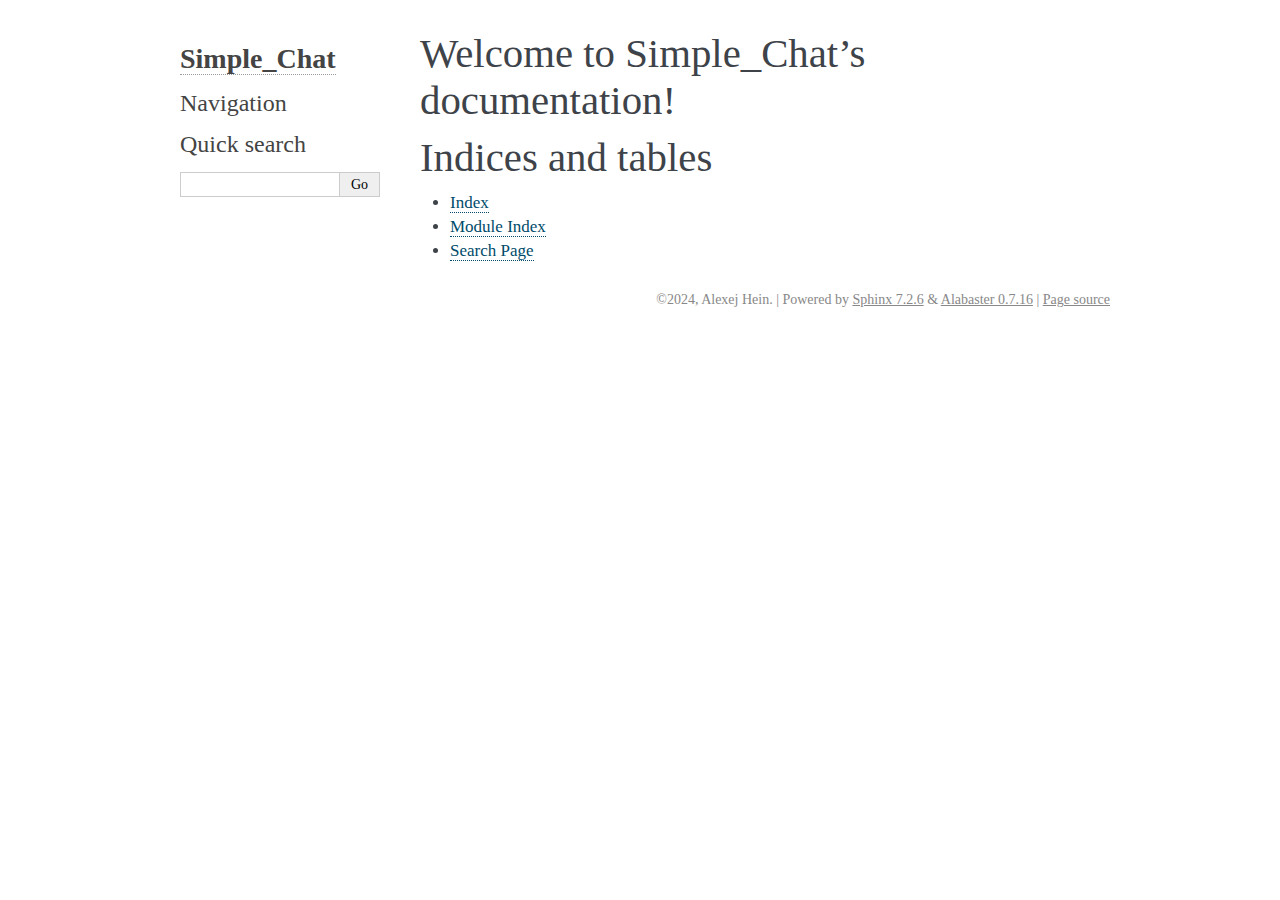
<file: docs/_build/html/index.html>
<!DOCTYPE html>

<html lang="en" data-content_root="./">
  <head>
    <meta charset="utf-8" />
    <meta name="viewport" content="width=device-width, initial-scale=1.0" /><meta name="viewport" content="width=device-width, initial-scale=1" />

    <title>Welcome to Simple_Chat’s documentation! &#8212; Simple_Chat 2024 documentation</title>
    <link rel="stylesheet" type="text/css" href="_static/pygments.css?v=d1102ebc" />
    <link rel="stylesheet" type="text/css" href="_static/alabaster.css?v=12dfc556" />
    <script src="_static/documentation_options.js?v=6fefd858"></script>
    <script src="_static/doctools.js?v=888ff710"></script>
    <script src="_static/sphinx_highlight.js?v=dc90522c"></script>
    <link rel="index" title="Index" href="genindex.html" />
    <link rel="search" title="Search" href="search.html" />
   
  <link rel="stylesheet" href="_static/custom.css" type="text/css" />
  

  
  

  </head><body>
  

    <div class="document">
      <div class="documentwrapper">
        <div class="bodywrapper">
          

          <div class="body" role="main">
            
  <section id="welcome-to-simple-chat-s-documentation">
<h1>Welcome to Simple_Chat’s documentation!<a class="headerlink" href="#welcome-to-simple-chat-s-documentation" title="Link to this heading">¶</a></h1>
<div class="toctree-wrapper compound">
</div>
</section>
<section id="indices-and-tables">
<h1>Indices and tables<a class="headerlink" href="#indices-and-tables" title="Link to this heading">¶</a></h1>
<ul class="simple">
<li><p><a class="reference internal" href="genindex.html"><span class="std std-ref">Index</span></a></p></li>
<li><p><a class="reference internal" href="py-modindex.html"><span class="std std-ref">Module Index</span></a></p></li>
<li><p><a class="reference internal" href="search.html"><span class="std std-ref">Search Page</span></a></p></li>
</ul>
</section>


          </div>
          
        </div>
      </div>
      <div class="sphinxsidebar" role="navigation" aria-label="main navigation">
        <div class="sphinxsidebarwrapper">
<h1 class="logo"><a href="#">Simple_Chat</a></h1>








<h3>Navigation</h3>

<div class="relations">
<h3>Related Topics</h3>
<ul>
  <li><a href="#">Documentation overview</a><ul>
  </ul></li>
</ul>
</div>
<div id="searchbox" style="display: none" role="search">
  <h3 id="searchlabel">Quick search</h3>
    <div class="searchformwrapper">
    <form class="search" action="search.html" method="get">
      <input type="text" name="q" aria-labelledby="searchlabel" autocomplete="off" autocorrect="off" autocapitalize="off" spellcheck="false"/>
      <input type="submit" value="Go" />
    </form>
    </div>
</div>
<script>document.getElementById('searchbox').style.display = "block"</script>








        </div>
      </div>
      <div class="clearer"></div>
    </div>
    <div class="footer">
      &#169;2024, Alexej Hein.
      
      |
      Powered by <a href="https://www.sphinx-doc.org/">Sphinx 7.2.6</a>
      &amp; <a href="https://alabaster.readthedocs.io">Alabaster 0.7.16</a>
      
      |
      <a href="_sources/index.rst.txt"
          rel="nofollow">Page source</a>
    </div>

    

    
  </body>
</html>
</file>
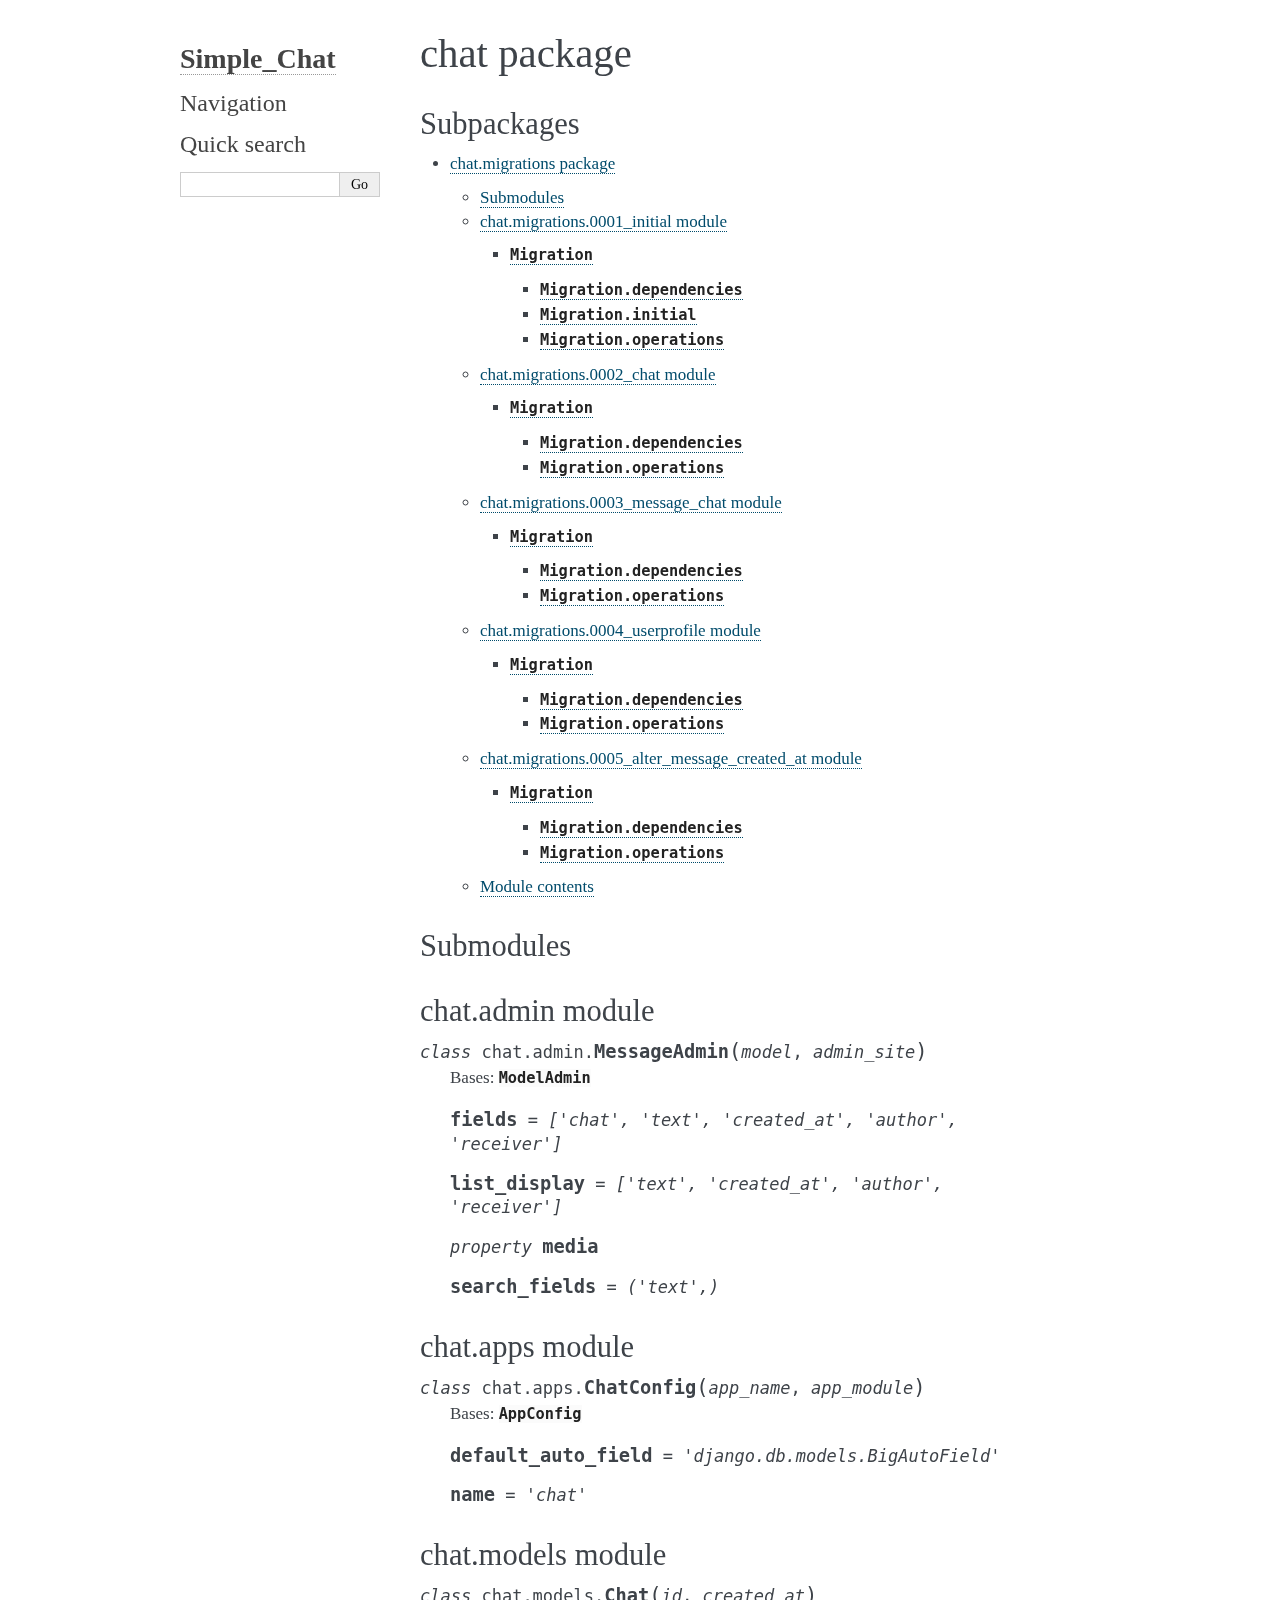
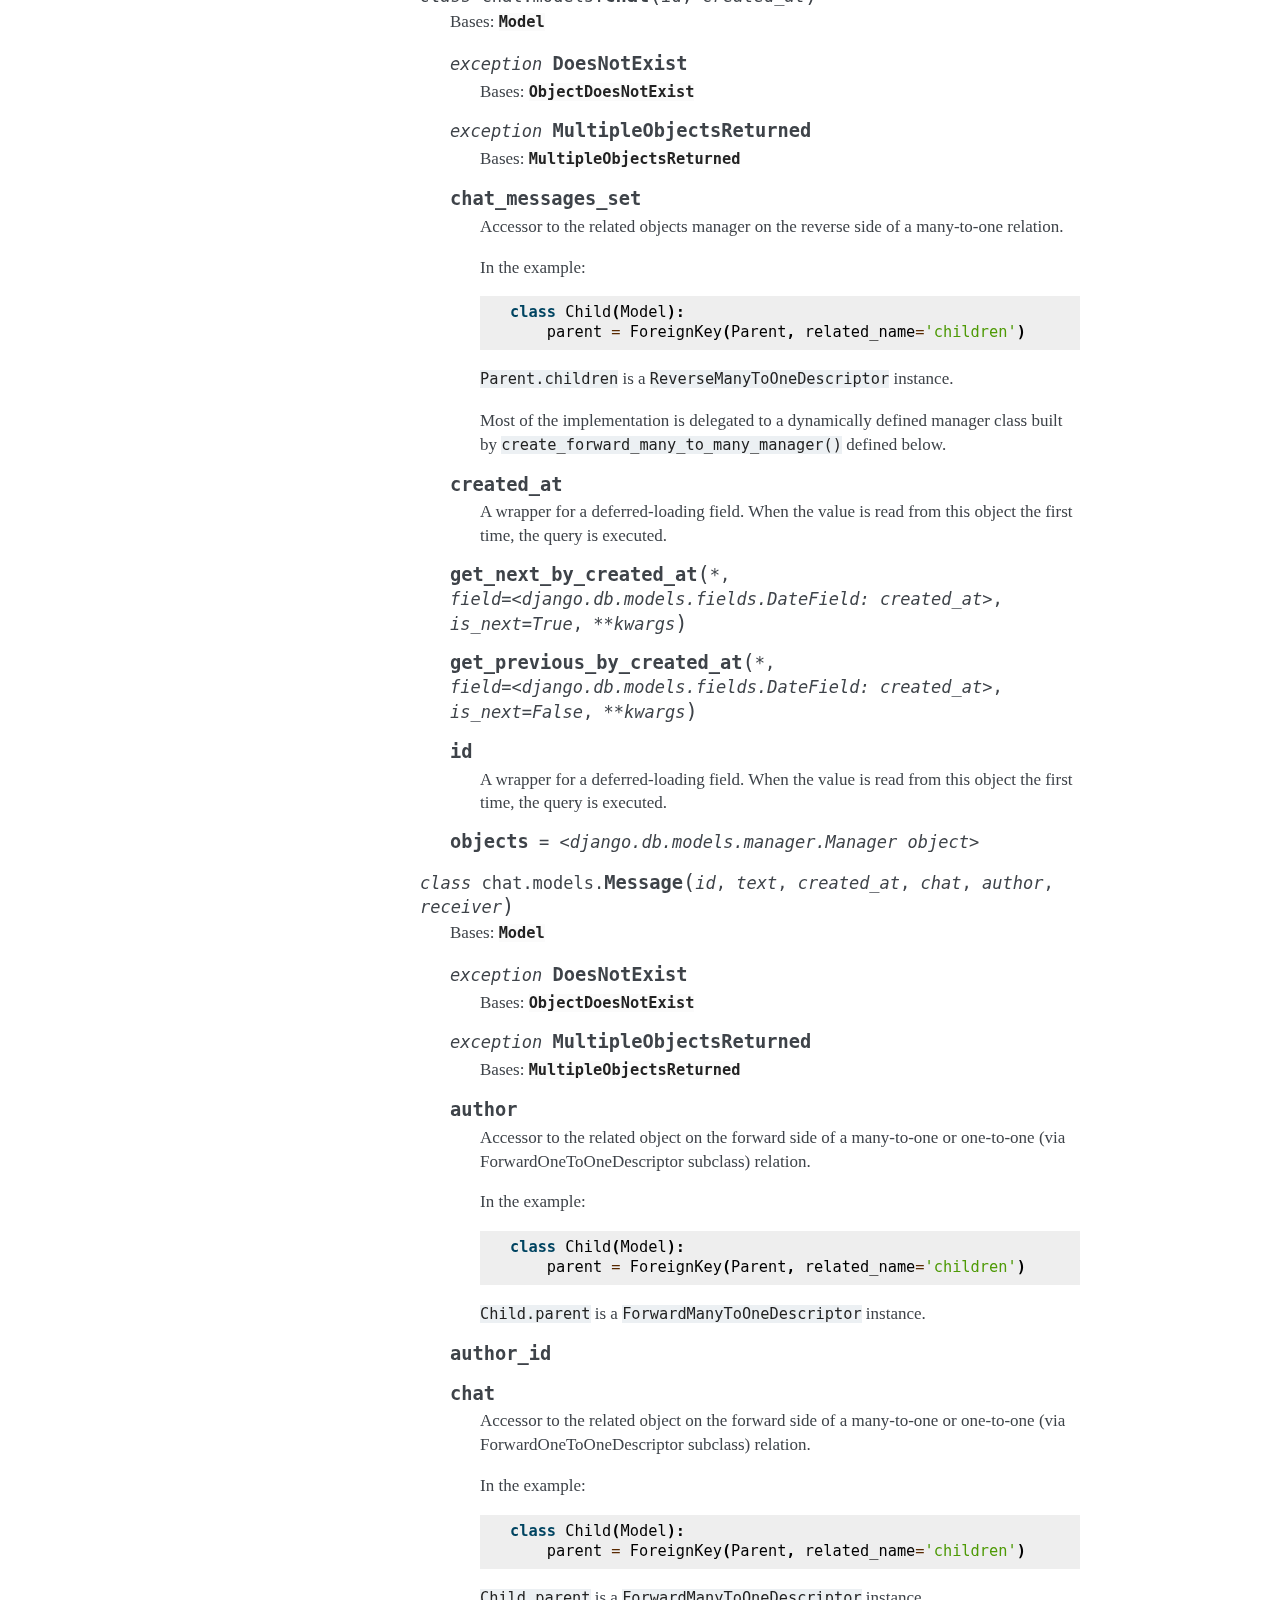
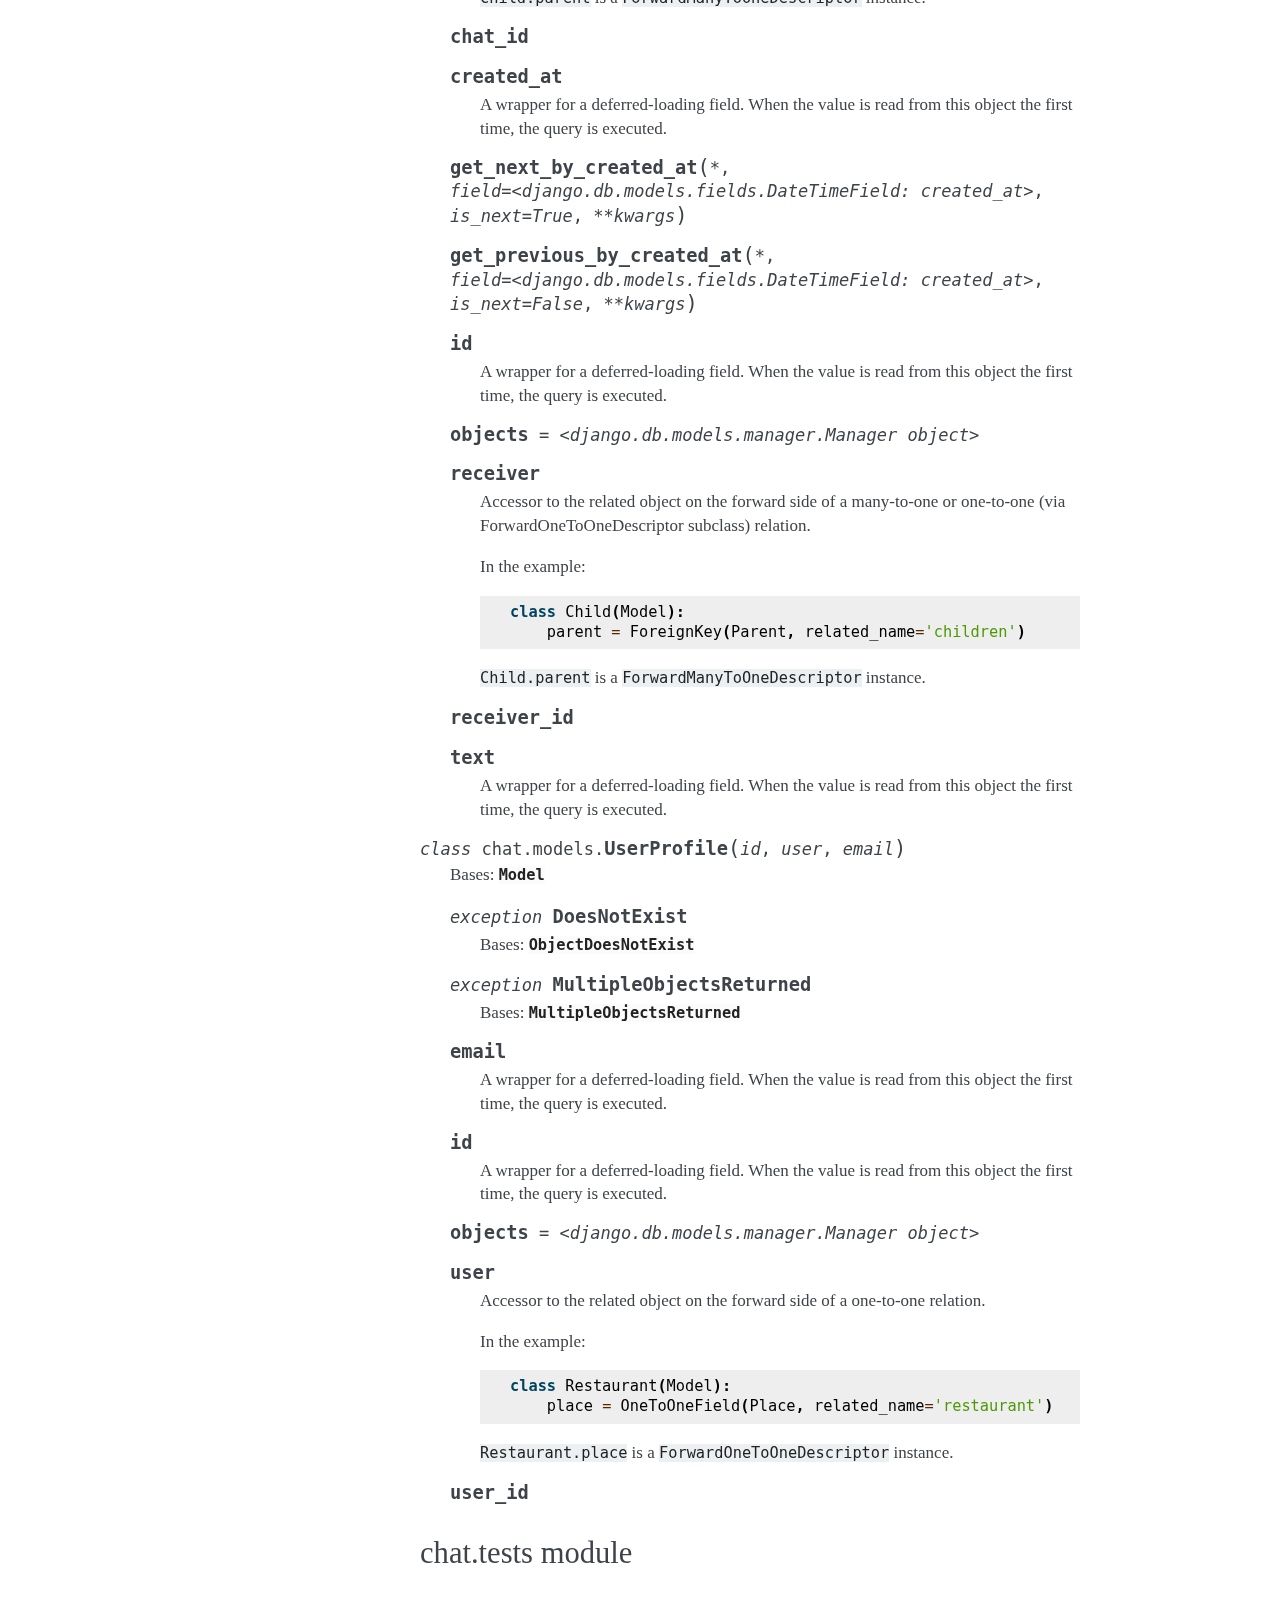
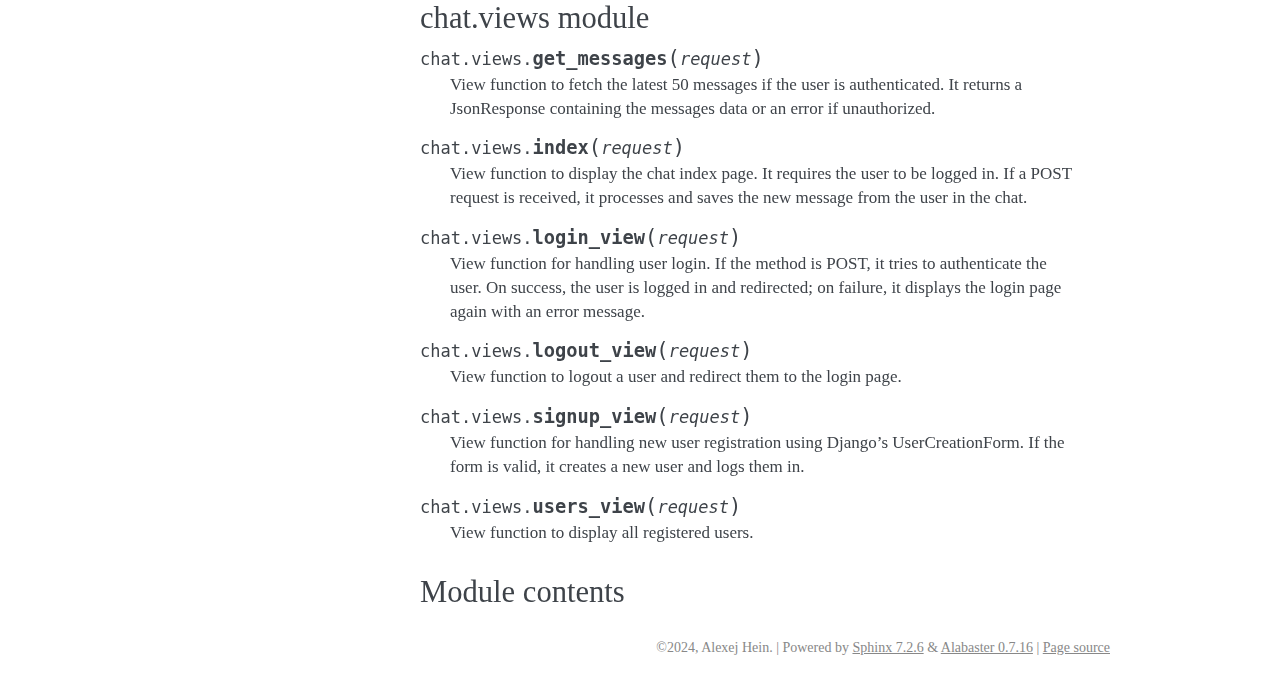
<file: docs/_build/html/chat.html>
<!DOCTYPE html>

<html lang="en" data-content_root="./">
  <head>
    <meta charset="utf-8" />
    <meta name="viewport" content="width=device-width, initial-scale=1.0" /><meta name="viewport" content="width=device-width, initial-scale=1" />

    <title>chat package &#8212; Simple_Chat 2024 documentation</title>
    <link rel="stylesheet" type="text/css" href="_static/pygments.css?v=d1102ebc" />
    <link rel="stylesheet" type="text/css" href="_static/alabaster.css?v=12dfc556" />
    <script src="_static/documentation_options.js?v=6fefd858"></script>
    <script src="_static/doctools.js?v=888ff710"></script>
    <script src="_static/sphinx_highlight.js?v=dc90522c"></script>
    <link rel="index" title="Index" href="genindex.html" />
    <link rel="search" title="Search" href="search.html" />
   
  <link rel="stylesheet" href="_static/custom.css" type="text/css" />
  

  
  

  </head><body>
  

    <div class="document">
      <div class="documentwrapper">
        <div class="bodywrapper">
          

          <div class="body" role="main">
            
  <section id="chat-package">
<h1>chat package<a class="headerlink" href="#chat-package" title="Link to this heading">¶</a></h1>
<section id="subpackages">
<h2>Subpackages<a class="headerlink" href="#subpackages" title="Link to this heading">¶</a></h2>
<div class="toctree-wrapper compound">
<ul>
<li class="toctree-l1"><a class="reference internal" href="chat.migrations.html">chat.migrations package</a><ul>
<li class="toctree-l2"><a class="reference internal" href="chat.migrations.html#submodules">Submodules</a></li>
<li class="toctree-l2"><a class="reference internal" href="chat.migrations.html#module-chat.migrations.0001_initial">chat.migrations.0001_initial module</a><ul>
<li class="toctree-l3"><a class="reference internal" href="chat.migrations.html#chat.migrations.0001_initial.Migration"><code class="docutils literal notranslate"><span class="pre">Migration</span></code></a><ul>
<li class="toctree-l4"><a class="reference internal" href="chat.migrations.html#chat.migrations.0001_initial.Migration.dependencies"><code class="docutils literal notranslate"><span class="pre">Migration.dependencies</span></code></a></li>
<li class="toctree-l4"><a class="reference internal" href="chat.migrations.html#chat.migrations.0001_initial.Migration.initial"><code class="docutils literal notranslate"><span class="pre">Migration.initial</span></code></a></li>
<li class="toctree-l4"><a class="reference internal" href="chat.migrations.html#chat.migrations.0001_initial.Migration.operations"><code class="docutils literal notranslate"><span class="pre">Migration.operations</span></code></a></li>
</ul>
</li>
</ul>
</li>
<li class="toctree-l2"><a class="reference internal" href="chat.migrations.html#module-chat.migrations.0002_chat">chat.migrations.0002_chat module</a><ul>
<li class="toctree-l3"><a class="reference internal" href="chat.migrations.html#chat.migrations.0002_chat.Migration"><code class="docutils literal notranslate"><span class="pre">Migration</span></code></a><ul>
<li class="toctree-l4"><a class="reference internal" href="chat.migrations.html#chat.migrations.0002_chat.Migration.dependencies"><code class="docutils literal notranslate"><span class="pre">Migration.dependencies</span></code></a></li>
<li class="toctree-l4"><a class="reference internal" href="chat.migrations.html#chat.migrations.0002_chat.Migration.operations"><code class="docutils literal notranslate"><span class="pre">Migration.operations</span></code></a></li>
</ul>
</li>
</ul>
</li>
<li class="toctree-l2"><a class="reference internal" href="chat.migrations.html#module-chat.migrations.0003_message_chat">chat.migrations.0003_message_chat module</a><ul>
<li class="toctree-l3"><a class="reference internal" href="chat.migrations.html#chat.migrations.0003_message_chat.Migration"><code class="docutils literal notranslate"><span class="pre">Migration</span></code></a><ul>
<li class="toctree-l4"><a class="reference internal" href="chat.migrations.html#chat.migrations.0003_message_chat.Migration.dependencies"><code class="docutils literal notranslate"><span class="pre">Migration.dependencies</span></code></a></li>
<li class="toctree-l4"><a class="reference internal" href="chat.migrations.html#chat.migrations.0003_message_chat.Migration.operations"><code class="docutils literal notranslate"><span class="pre">Migration.operations</span></code></a></li>
</ul>
</li>
</ul>
</li>
<li class="toctree-l2"><a class="reference internal" href="chat.migrations.html#module-chat.migrations.0004_userprofile">chat.migrations.0004_userprofile module</a><ul>
<li class="toctree-l3"><a class="reference internal" href="chat.migrations.html#chat.migrations.0004_userprofile.Migration"><code class="docutils literal notranslate"><span class="pre">Migration</span></code></a><ul>
<li class="toctree-l4"><a class="reference internal" href="chat.migrations.html#chat.migrations.0004_userprofile.Migration.dependencies"><code class="docutils literal notranslate"><span class="pre">Migration.dependencies</span></code></a></li>
<li class="toctree-l4"><a class="reference internal" href="chat.migrations.html#chat.migrations.0004_userprofile.Migration.operations"><code class="docutils literal notranslate"><span class="pre">Migration.operations</span></code></a></li>
</ul>
</li>
</ul>
</li>
<li class="toctree-l2"><a class="reference internal" href="chat.migrations.html#module-chat.migrations.0005_alter_message_created_at">chat.migrations.0005_alter_message_created_at module</a><ul>
<li class="toctree-l3"><a class="reference internal" href="chat.migrations.html#chat.migrations.0005_alter_message_created_at.Migration"><code class="docutils literal notranslate"><span class="pre">Migration</span></code></a><ul>
<li class="toctree-l4"><a class="reference internal" href="chat.migrations.html#chat.migrations.0005_alter_message_created_at.Migration.dependencies"><code class="docutils literal notranslate"><span class="pre">Migration.dependencies</span></code></a></li>
<li class="toctree-l4"><a class="reference internal" href="chat.migrations.html#chat.migrations.0005_alter_message_created_at.Migration.operations"><code class="docutils literal notranslate"><span class="pre">Migration.operations</span></code></a></li>
</ul>
</li>
</ul>
</li>
<li class="toctree-l2"><a class="reference internal" href="chat.migrations.html#module-chat.migrations">Module contents</a></li>
</ul>
</li>
</ul>
</div>
</section>
<section id="submodules">
<h2>Submodules<a class="headerlink" href="#submodules" title="Link to this heading">¶</a></h2>
</section>
<section id="module-chat.admin">
<span id="chat-admin-module"></span><h2>chat.admin module<a class="headerlink" href="#module-chat.admin" title="Link to this heading">¶</a></h2>
<dl class="py class">
<dt class="sig sig-object py" id="chat.admin.MessageAdmin">
<em class="property"><span class="pre">class</span><span class="w"> </span></em><span class="sig-prename descclassname"><span class="pre">chat.admin.</span></span><span class="sig-name descname"><span class="pre">MessageAdmin</span></span><span class="sig-paren">(</span><em class="sig-param"><span class="n"><span class="pre">model</span></span></em>, <em class="sig-param"><span class="n"><span class="pre">admin_site</span></span></em><span class="sig-paren">)</span><a class="headerlink" href="#chat.admin.MessageAdmin" title="Link to this definition">¶</a></dt>
<dd><p>Bases: <code class="xref py py-class docutils literal notranslate"><span class="pre">ModelAdmin</span></code></p>
<dl class="py attribute">
<dt class="sig sig-object py" id="chat.admin.MessageAdmin.fields">
<span class="sig-name descname"><span class="pre">fields</span></span><em class="property"><span class="w"> </span><span class="p"><span class="pre">=</span></span><span class="w"> </span><span class="pre">['chat',</span> <span class="pre">'text',</span> <span class="pre">'created_at',</span> <span class="pre">'author',</span> <span class="pre">'receiver']</span></em><a class="headerlink" href="#chat.admin.MessageAdmin.fields" title="Link to this definition">¶</a></dt>
<dd></dd></dl>

<dl class="py attribute">
<dt class="sig sig-object py" id="chat.admin.MessageAdmin.list_display">
<span class="sig-name descname"><span class="pre">list_display</span></span><em class="property"><span class="w"> </span><span class="p"><span class="pre">=</span></span><span class="w"> </span><span class="pre">['text',</span> <span class="pre">'created_at',</span> <span class="pre">'author',</span> <span class="pre">'receiver']</span></em><a class="headerlink" href="#chat.admin.MessageAdmin.list_display" title="Link to this definition">¶</a></dt>
<dd></dd></dl>

<dl class="py property">
<dt class="sig sig-object py" id="chat.admin.MessageAdmin.media">
<em class="property"><span class="pre">property</span><span class="w"> </span></em><span class="sig-name descname"><span class="pre">media</span></span><a class="headerlink" href="#chat.admin.MessageAdmin.media" title="Link to this definition">¶</a></dt>
<dd></dd></dl>

<dl class="py attribute">
<dt class="sig sig-object py" id="chat.admin.MessageAdmin.search_fields">
<span class="sig-name descname"><span class="pre">search_fields</span></span><em class="property"><span class="w"> </span><span class="p"><span class="pre">=</span></span><span class="w"> </span><span class="pre">('text',)</span></em><a class="headerlink" href="#chat.admin.MessageAdmin.search_fields" title="Link to this definition">¶</a></dt>
<dd></dd></dl>

</dd></dl>

</section>
<section id="module-chat.apps">
<span id="chat-apps-module"></span><h2>chat.apps module<a class="headerlink" href="#module-chat.apps" title="Link to this heading">¶</a></h2>
<dl class="py class">
<dt class="sig sig-object py" id="chat.apps.ChatConfig">
<em class="property"><span class="pre">class</span><span class="w"> </span></em><span class="sig-prename descclassname"><span class="pre">chat.apps.</span></span><span class="sig-name descname"><span class="pre">ChatConfig</span></span><span class="sig-paren">(</span><em class="sig-param"><span class="n"><span class="pre">app_name</span></span></em>, <em class="sig-param"><span class="n"><span class="pre">app_module</span></span></em><span class="sig-paren">)</span><a class="headerlink" href="#chat.apps.ChatConfig" title="Link to this definition">¶</a></dt>
<dd><p>Bases: <code class="xref py py-class docutils literal notranslate"><span class="pre">AppConfig</span></code></p>
<dl class="py attribute">
<dt class="sig sig-object py" id="chat.apps.ChatConfig.default_auto_field">
<span class="sig-name descname"><span class="pre">default_auto_field</span></span><em class="property"><span class="w"> </span><span class="p"><span class="pre">=</span></span><span class="w"> </span><span class="pre">'django.db.models.BigAutoField'</span></em><a class="headerlink" href="#chat.apps.ChatConfig.default_auto_field" title="Link to this definition">¶</a></dt>
<dd></dd></dl>

<dl class="py attribute">
<dt class="sig sig-object py" id="chat.apps.ChatConfig.name">
<span class="sig-name descname"><span class="pre">name</span></span><em class="property"><span class="w"> </span><span class="p"><span class="pre">=</span></span><span class="w"> </span><span class="pre">'chat'</span></em><a class="headerlink" href="#chat.apps.ChatConfig.name" title="Link to this definition">¶</a></dt>
<dd></dd></dl>

</dd></dl>

</section>
<section id="module-chat.models">
<span id="chat-models-module"></span><h2>chat.models module<a class="headerlink" href="#module-chat.models" title="Link to this heading">¶</a></h2>
<dl class="py class">
<dt class="sig sig-object py" id="chat.models.Chat">
<em class="property"><span class="pre">class</span><span class="w"> </span></em><span class="sig-prename descclassname"><span class="pre">chat.models.</span></span><span class="sig-name descname"><span class="pre">Chat</span></span><span class="sig-paren">(</span><em class="sig-param"><span class="n"><span class="pre">id</span></span></em>, <em class="sig-param"><span class="n"><span class="pre">created_at</span></span></em><span class="sig-paren">)</span><a class="headerlink" href="#chat.models.Chat" title="Link to this definition">¶</a></dt>
<dd><p>Bases: <code class="xref py py-class docutils literal notranslate"><span class="pre">Model</span></code></p>
<dl class="py exception">
<dt class="sig sig-object py" id="chat.models.Chat.DoesNotExist">
<em class="property"><span class="pre">exception</span><span class="w"> </span></em><span class="sig-name descname"><span class="pre">DoesNotExist</span></span><a class="headerlink" href="#chat.models.Chat.DoesNotExist" title="Link to this definition">¶</a></dt>
<dd><p>Bases: <code class="xref py py-class docutils literal notranslate"><span class="pre">ObjectDoesNotExist</span></code></p>
</dd></dl>

<dl class="py exception">
<dt class="sig sig-object py" id="chat.models.Chat.MultipleObjectsReturned">
<em class="property"><span class="pre">exception</span><span class="w"> </span></em><span class="sig-name descname"><span class="pre">MultipleObjectsReturned</span></span><a class="headerlink" href="#chat.models.Chat.MultipleObjectsReturned" title="Link to this definition">¶</a></dt>
<dd><p>Bases: <code class="xref py py-class docutils literal notranslate"><span class="pre">MultipleObjectsReturned</span></code></p>
</dd></dl>

<dl class="py attribute">
<dt class="sig sig-object py" id="chat.models.Chat.chat_messages_set">
<span class="sig-name descname"><span class="pre">chat_messages_set</span></span><a class="headerlink" href="#chat.models.Chat.chat_messages_set" title="Link to this definition">¶</a></dt>
<dd><p>Accessor to the related objects manager on the reverse side of a
many-to-one relation.</p>
<p>In the example:</p>
<div class="highlight-default notranslate"><div class="highlight"><pre><span></span><span class="k">class</span> <span class="nc">Child</span><span class="p">(</span><span class="n">Model</span><span class="p">):</span>
    <span class="n">parent</span> <span class="o">=</span> <span class="n">ForeignKey</span><span class="p">(</span><span class="n">Parent</span><span class="p">,</span> <span class="n">related_name</span><span class="o">=</span><span class="s1">&#39;children&#39;</span><span class="p">)</span>
</pre></div>
</div>
<p><code class="docutils literal notranslate"><span class="pre">Parent.children</span></code> is a <code class="docutils literal notranslate"><span class="pre">ReverseManyToOneDescriptor</span></code> instance.</p>
<p>Most of the implementation is delegated to a dynamically defined manager
class built by <code class="docutils literal notranslate"><span class="pre">create_forward_many_to_many_manager()</span></code> defined below.</p>
</dd></dl>

<dl class="py attribute">
<dt class="sig sig-object py" id="chat.models.Chat.created_at">
<span class="sig-name descname"><span class="pre">created_at</span></span><a class="headerlink" href="#chat.models.Chat.created_at" title="Link to this definition">¶</a></dt>
<dd><p>A wrapper for a deferred-loading field. When the value is read from this
object the first time, the query is executed.</p>
</dd></dl>

<dl class="py method">
<dt class="sig sig-object py" id="chat.models.Chat.get_next_by_created_at">
<span class="sig-name descname"><span class="pre">get_next_by_created_at</span></span><span class="sig-paren">(</span><em class="sig-param"><span class="n"><span class="pre">*</span></span></em>, <em class="sig-param"><span class="n"><span class="pre">field=&lt;django.db.models.fields.DateField:</span> <span class="pre">created_at&gt;</span></span></em>, <em class="sig-param"><span class="n"><span class="pre">is_next=True</span></span></em>, <em class="sig-param"><span class="n"><span class="pre">**kwargs</span></span></em><span class="sig-paren">)</span><a class="headerlink" href="#chat.models.Chat.get_next_by_created_at" title="Link to this definition">¶</a></dt>
<dd></dd></dl>

<dl class="py method">
<dt class="sig sig-object py" id="chat.models.Chat.get_previous_by_created_at">
<span class="sig-name descname"><span class="pre">get_previous_by_created_at</span></span><span class="sig-paren">(</span><em class="sig-param"><span class="n"><span class="pre">*</span></span></em>, <em class="sig-param"><span class="n"><span class="pre">field=&lt;django.db.models.fields.DateField:</span> <span class="pre">created_at&gt;</span></span></em>, <em class="sig-param"><span class="n"><span class="pre">is_next=False</span></span></em>, <em class="sig-param"><span class="n"><span class="pre">**kwargs</span></span></em><span class="sig-paren">)</span><a class="headerlink" href="#chat.models.Chat.get_previous_by_created_at" title="Link to this definition">¶</a></dt>
<dd></dd></dl>

<dl class="py attribute">
<dt class="sig sig-object py" id="chat.models.Chat.id">
<span class="sig-name descname"><span class="pre">id</span></span><a class="headerlink" href="#chat.models.Chat.id" title="Link to this definition">¶</a></dt>
<dd><p>A wrapper for a deferred-loading field. When the value is read from this
object the first time, the query is executed.</p>
</dd></dl>

<dl class="py attribute">
<dt class="sig sig-object py" id="chat.models.Chat.objects">
<span class="sig-name descname"><span class="pre">objects</span></span><em class="property"><span class="w"> </span><span class="p"><span class="pre">=</span></span><span class="w"> </span><span class="pre">&lt;django.db.models.manager.Manager</span> <span class="pre">object&gt;</span></em><a class="headerlink" href="#chat.models.Chat.objects" title="Link to this definition">¶</a></dt>
<dd></dd></dl>

</dd></dl>

<dl class="py class">
<dt class="sig sig-object py" id="chat.models.Message">
<em class="property"><span class="pre">class</span><span class="w"> </span></em><span class="sig-prename descclassname"><span class="pre">chat.models.</span></span><span class="sig-name descname"><span class="pre">Message</span></span><span class="sig-paren">(</span><em class="sig-param"><span class="n"><span class="pre">id</span></span></em>, <em class="sig-param"><span class="n"><span class="pre">text</span></span></em>, <em class="sig-param"><span class="n"><span class="pre">created_at</span></span></em>, <em class="sig-param"><span class="n"><span class="pre">chat</span></span></em>, <em class="sig-param"><span class="n"><span class="pre">author</span></span></em>, <em class="sig-param"><span class="n"><span class="pre">receiver</span></span></em><span class="sig-paren">)</span><a class="headerlink" href="#chat.models.Message" title="Link to this definition">¶</a></dt>
<dd><p>Bases: <code class="xref py py-class docutils literal notranslate"><span class="pre">Model</span></code></p>
<dl class="py exception">
<dt class="sig sig-object py" id="chat.models.Message.DoesNotExist">
<em class="property"><span class="pre">exception</span><span class="w"> </span></em><span class="sig-name descname"><span class="pre">DoesNotExist</span></span><a class="headerlink" href="#chat.models.Message.DoesNotExist" title="Link to this definition">¶</a></dt>
<dd><p>Bases: <code class="xref py py-class docutils literal notranslate"><span class="pre">ObjectDoesNotExist</span></code></p>
</dd></dl>

<dl class="py exception">
<dt class="sig sig-object py" id="chat.models.Message.MultipleObjectsReturned">
<em class="property"><span class="pre">exception</span><span class="w"> </span></em><span class="sig-name descname"><span class="pre">MultipleObjectsReturned</span></span><a class="headerlink" href="#chat.models.Message.MultipleObjectsReturned" title="Link to this definition">¶</a></dt>
<dd><p>Bases: <code class="xref py py-class docutils literal notranslate"><span class="pre">MultipleObjectsReturned</span></code></p>
</dd></dl>

<dl class="py attribute">
<dt class="sig sig-object py" id="chat.models.Message.author">
<span class="sig-name descname"><span class="pre">author</span></span><a class="headerlink" href="#chat.models.Message.author" title="Link to this definition">¶</a></dt>
<dd><p>Accessor to the related object on the forward side of a many-to-one or
one-to-one (via ForwardOneToOneDescriptor subclass) relation.</p>
<p>In the example:</p>
<div class="highlight-default notranslate"><div class="highlight"><pre><span></span><span class="k">class</span> <span class="nc">Child</span><span class="p">(</span><span class="n">Model</span><span class="p">):</span>
    <span class="n">parent</span> <span class="o">=</span> <span class="n">ForeignKey</span><span class="p">(</span><span class="n">Parent</span><span class="p">,</span> <span class="n">related_name</span><span class="o">=</span><span class="s1">&#39;children&#39;</span><span class="p">)</span>
</pre></div>
</div>
<p><code class="docutils literal notranslate"><span class="pre">Child.parent</span></code> is a <code class="docutils literal notranslate"><span class="pre">ForwardManyToOneDescriptor</span></code> instance.</p>
</dd></dl>

<dl class="py attribute">
<dt class="sig sig-object py" id="chat.models.Message.author_id">
<span class="sig-name descname"><span class="pre">author_id</span></span><a class="headerlink" href="#chat.models.Message.author_id" title="Link to this definition">¶</a></dt>
<dd></dd></dl>

<dl class="py attribute">
<dt class="sig sig-object py" id="chat.models.Message.chat">
<span class="sig-name descname"><span class="pre">chat</span></span><a class="headerlink" href="#chat.models.Message.chat" title="Link to this definition">¶</a></dt>
<dd><p>Accessor to the related object on the forward side of a many-to-one or
one-to-one (via ForwardOneToOneDescriptor subclass) relation.</p>
<p>In the example:</p>
<div class="highlight-default notranslate"><div class="highlight"><pre><span></span><span class="k">class</span> <span class="nc">Child</span><span class="p">(</span><span class="n">Model</span><span class="p">):</span>
    <span class="n">parent</span> <span class="o">=</span> <span class="n">ForeignKey</span><span class="p">(</span><span class="n">Parent</span><span class="p">,</span> <span class="n">related_name</span><span class="o">=</span><span class="s1">&#39;children&#39;</span><span class="p">)</span>
</pre></div>
</div>
<p><code class="docutils literal notranslate"><span class="pre">Child.parent</span></code> is a <code class="docutils literal notranslate"><span class="pre">ForwardManyToOneDescriptor</span></code> instance.</p>
</dd></dl>

<dl class="py attribute">
<dt class="sig sig-object py" id="chat.models.Message.chat_id">
<span class="sig-name descname"><span class="pre">chat_id</span></span><a class="headerlink" href="#chat.models.Message.chat_id" title="Link to this definition">¶</a></dt>
<dd></dd></dl>

<dl class="py attribute">
<dt class="sig sig-object py" id="chat.models.Message.created_at">
<span class="sig-name descname"><span class="pre">created_at</span></span><a class="headerlink" href="#chat.models.Message.created_at" title="Link to this definition">¶</a></dt>
<dd><p>A wrapper for a deferred-loading field. When the value is read from this
object the first time, the query is executed.</p>
</dd></dl>

<dl class="py method">
<dt class="sig sig-object py" id="chat.models.Message.get_next_by_created_at">
<span class="sig-name descname"><span class="pre">get_next_by_created_at</span></span><span class="sig-paren">(</span><em class="sig-param"><span class="n"><span class="pre">*</span></span></em>, <em class="sig-param"><span class="n"><span class="pre">field=&lt;django.db.models.fields.DateTimeField:</span> <span class="pre">created_at&gt;</span></span></em>, <em class="sig-param"><span class="n"><span class="pre">is_next=True</span></span></em>, <em class="sig-param"><span class="n"><span class="pre">**kwargs</span></span></em><span class="sig-paren">)</span><a class="headerlink" href="#chat.models.Message.get_next_by_created_at" title="Link to this definition">¶</a></dt>
<dd></dd></dl>

<dl class="py method">
<dt class="sig sig-object py" id="chat.models.Message.get_previous_by_created_at">
<span class="sig-name descname"><span class="pre">get_previous_by_created_at</span></span><span class="sig-paren">(</span><em class="sig-param"><span class="n"><span class="pre">*</span></span></em>, <em class="sig-param"><span class="n"><span class="pre">field=&lt;django.db.models.fields.DateTimeField:</span> <span class="pre">created_at&gt;</span></span></em>, <em class="sig-param"><span class="n"><span class="pre">is_next=False</span></span></em>, <em class="sig-param"><span class="n"><span class="pre">**kwargs</span></span></em><span class="sig-paren">)</span><a class="headerlink" href="#chat.models.Message.get_previous_by_created_at" title="Link to this definition">¶</a></dt>
<dd></dd></dl>

<dl class="py attribute">
<dt class="sig sig-object py" id="chat.models.Message.id">
<span class="sig-name descname"><span class="pre">id</span></span><a class="headerlink" href="#chat.models.Message.id" title="Link to this definition">¶</a></dt>
<dd><p>A wrapper for a deferred-loading field. When the value is read from this
object the first time, the query is executed.</p>
</dd></dl>

<dl class="py attribute">
<dt class="sig sig-object py" id="chat.models.Message.objects">
<span class="sig-name descname"><span class="pre">objects</span></span><em class="property"><span class="w"> </span><span class="p"><span class="pre">=</span></span><span class="w"> </span><span class="pre">&lt;django.db.models.manager.Manager</span> <span class="pre">object&gt;</span></em><a class="headerlink" href="#chat.models.Message.objects" title="Link to this definition">¶</a></dt>
<dd></dd></dl>

<dl class="py attribute">
<dt class="sig sig-object py" id="chat.models.Message.receiver">
<span class="sig-name descname"><span class="pre">receiver</span></span><a class="headerlink" href="#chat.models.Message.receiver" title="Link to this definition">¶</a></dt>
<dd><p>Accessor to the related object on the forward side of a many-to-one or
one-to-one (via ForwardOneToOneDescriptor subclass) relation.</p>
<p>In the example:</p>
<div class="highlight-default notranslate"><div class="highlight"><pre><span></span><span class="k">class</span> <span class="nc">Child</span><span class="p">(</span><span class="n">Model</span><span class="p">):</span>
    <span class="n">parent</span> <span class="o">=</span> <span class="n">ForeignKey</span><span class="p">(</span><span class="n">Parent</span><span class="p">,</span> <span class="n">related_name</span><span class="o">=</span><span class="s1">&#39;children&#39;</span><span class="p">)</span>
</pre></div>
</div>
<p><code class="docutils literal notranslate"><span class="pre">Child.parent</span></code> is a <code class="docutils literal notranslate"><span class="pre">ForwardManyToOneDescriptor</span></code> instance.</p>
</dd></dl>

<dl class="py attribute">
<dt class="sig sig-object py" id="chat.models.Message.receiver_id">
<span class="sig-name descname"><span class="pre">receiver_id</span></span><a class="headerlink" href="#chat.models.Message.receiver_id" title="Link to this definition">¶</a></dt>
<dd></dd></dl>

<dl class="py attribute">
<dt class="sig sig-object py" id="chat.models.Message.text">
<span class="sig-name descname"><span class="pre">text</span></span><a class="headerlink" href="#chat.models.Message.text" title="Link to this definition">¶</a></dt>
<dd><p>A wrapper for a deferred-loading field. When the value is read from this
object the first time, the query is executed.</p>
</dd></dl>

</dd></dl>

<dl class="py class">
<dt class="sig sig-object py" id="chat.models.UserProfile">
<em class="property"><span class="pre">class</span><span class="w"> </span></em><span class="sig-prename descclassname"><span class="pre">chat.models.</span></span><span class="sig-name descname"><span class="pre">UserProfile</span></span><span class="sig-paren">(</span><em class="sig-param"><span class="n"><span class="pre">id</span></span></em>, <em class="sig-param"><span class="n"><span class="pre">user</span></span></em>, <em class="sig-param"><span class="n"><span class="pre">email</span></span></em><span class="sig-paren">)</span><a class="headerlink" href="#chat.models.UserProfile" title="Link to this definition">¶</a></dt>
<dd><p>Bases: <code class="xref py py-class docutils literal notranslate"><span class="pre">Model</span></code></p>
<dl class="py exception">
<dt class="sig sig-object py" id="chat.models.UserProfile.DoesNotExist">
<em class="property"><span class="pre">exception</span><span class="w"> </span></em><span class="sig-name descname"><span class="pre">DoesNotExist</span></span><a class="headerlink" href="#chat.models.UserProfile.DoesNotExist" title="Link to this definition">¶</a></dt>
<dd><p>Bases: <code class="xref py py-class docutils literal notranslate"><span class="pre">ObjectDoesNotExist</span></code></p>
</dd></dl>

<dl class="py exception">
<dt class="sig sig-object py" id="chat.models.UserProfile.MultipleObjectsReturned">
<em class="property"><span class="pre">exception</span><span class="w"> </span></em><span class="sig-name descname"><span class="pre">MultipleObjectsReturned</span></span><a class="headerlink" href="#chat.models.UserProfile.MultipleObjectsReturned" title="Link to this definition">¶</a></dt>
<dd><p>Bases: <code class="xref py py-class docutils literal notranslate"><span class="pre">MultipleObjectsReturned</span></code></p>
</dd></dl>

<dl class="py attribute">
<dt class="sig sig-object py" id="chat.models.UserProfile.email">
<span class="sig-name descname"><span class="pre">email</span></span><a class="headerlink" href="#chat.models.UserProfile.email" title="Link to this definition">¶</a></dt>
<dd><p>A wrapper for a deferred-loading field. When the value is read from this
object the first time, the query is executed.</p>
</dd></dl>

<dl class="py attribute">
<dt class="sig sig-object py" id="chat.models.UserProfile.id">
<span class="sig-name descname"><span class="pre">id</span></span><a class="headerlink" href="#chat.models.UserProfile.id" title="Link to this definition">¶</a></dt>
<dd><p>A wrapper for a deferred-loading field. When the value is read from this
object the first time, the query is executed.</p>
</dd></dl>

<dl class="py attribute">
<dt class="sig sig-object py" id="chat.models.UserProfile.objects">
<span class="sig-name descname"><span class="pre">objects</span></span><em class="property"><span class="w"> </span><span class="p"><span class="pre">=</span></span><span class="w"> </span><span class="pre">&lt;django.db.models.manager.Manager</span> <span class="pre">object&gt;</span></em><a class="headerlink" href="#chat.models.UserProfile.objects" title="Link to this definition">¶</a></dt>
<dd></dd></dl>

<dl class="py attribute">
<dt class="sig sig-object py" id="chat.models.UserProfile.user">
<span class="sig-name descname"><span class="pre">user</span></span><a class="headerlink" href="#chat.models.UserProfile.user" title="Link to this definition">¶</a></dt>
<dd><p>Accessor to the related object on the forward side of a one-to-one relation.</p>
<p>In the example:</p>
<div class="highlight-default notranslate"><div class="highlight"><pre><span></span><span class="k">class</span> <span class="nc">Restaurant</span><span class="p">(</span><span class="n">Model</span><span class="p">):</span>
    <span class="n">place</span> <span class="o">=</span> <span class="n">OneToOneField</span><span class="p">(</span><span class="n">Place</span><span class="p">,</span> <span class="n">related_name</span><span class="o">=</span><span class="s1">&#39;restaurant&#39;</span><span class="p">)</span>
</pre></div>
</div>
<p><code class="docutils literal notranslate"><span class="pre">Restaurant.place</span></code> is a <code class="docutils literal notranslate"><span class="pre">ForwardOneToOneDescriptor</span></code> instance.</p>
</dd></dl>

<dl class="py attribute">
<dt class="sig sig-object py" id="chat.models.UserProfile.user_id">
<span class="sig-name descname"><span class="pre">user_id</span></span><a class="headerlink" href="#chat.models.UserProfile.user_id" title="Link to this definition">¶</a></dt>
<dd></dd></dl>

</dd></dl>

</section>
<section id="module-chat.tests">
<span id="chat-tests-module"></span><h2>chat.tests module<a class="headerlink" href="#module-chat.tests" title="Link to this heading">¶</a></h2>
</section>
<section id="module-chat.views">
<span id="chat-views-module"></span><h2>chat.views module<a class="headerlink" href="#module-chat.views" title="Link to this heading">¶</a></h2>
<dl class="py function">
<dt class="sig sig-object py" id="chat.views.get_messages">
<span class="sig-prename descclassname"><span class="pre">chat.views.</span></span><span class="sig-name descname"><span class="pre">get_messages</span></span><span class="sig-paren">(</span><em class="sig-param"><span class="n"><span class="pre">request</span></span></em><span class="sig-paren">)</span><a class="headerlink" href="#chat.views.get_messages" title="Link to this definition">¶</a></dt>
<dd><p>View function to fetch the latest 50 messages if the user is authenticated.
It returns a JsonResponse containing the messages data or an error if unauthorized.</p>
</dd></dl>

<dl class="py function">
<dt class="sig sig-object py" id="chat.views.index">
<span class="sig-prename descclassname"><span class="pre">chat.views.</span></span><span class="sig-name descname"><span class="pre">index</span></span><span class="sig-paren">(</span><em class="sig-param"><span class="n"><span class="pre">request</span></span></em><span class="sig-paren">)</span><a class="headerlink" href="#chat.views.index" title="Link to this definition">¶</a></dt>
<dd><p>View function to display the chat index page.
It requires the user to be logged in. If a POST request is received,
it processes and saves the new message from the user in the chat.</p>
</dd></dl>

<dl class="py function">
<dt class="sig sig-object py" id="chat.views.login_view">
<span class="sig-prename descclassname"><span class="pre">chat.views.</span></span><span class="sig-name descname"><span class="pre">login_view</span></span><span class="sig-paren">(</span><em class="sig-param"><span class="n"><span class="pre">request</span></span></em><span class="sig-paren">)</span><a class="headerlink" href="#chat.views.login_view" title="Link to this definition">¶</a></dt>
<dd><p>View function for handling user login.
If the method is POST, it tries to authenticate the user.
On success, the user is logged in and redirected;
on failure, it displays the login page again with an error message.</p>
</dd></dl>

<dl class="py function">
<dt class="sig sig-object py" id="chat.views.logout_view">
<span class="sig-prename descclassname"><span class="pre">chat.views.</span></span><span class="sig-name descname"><span class="pre">logout_view</span></span><span class="sig-paren">(</span><em class="sig-param"><span class="n"><span class="pre">request</span></span></em><span class="sig-paren">)</span><a class="headerlink" href="#chat.views.logout_view" title="Link to this definition">¶</a></dt>
<dd><p>View function to logout a user and redirect them to the login page.</p>
</dd></dl>

<dl class="py function">
<dt class="sig sig-object py" id="chat.views.signup_view">
<span class="sig-prename descclassname"><span class="pre">chat.views.</span></span><span class="sig-name descname"><span class="pre">signup_view</span></span><span class="sig-paren">(</span><em class="sig-param"><span class="n"><span class="pre">request</span></span></em><span class="sig-paren">)</span><a class="headerlink" href="#chat.views.signup_view" title="Link to this definition">¶</a></dt>
<dd><p>View function for handling new user registration using Django’s UserCreationForm.
If the form is valid, it creates a new user and logs them in.</p>
</dd></dl>

<dl class="py function">
<dt class="sig sig-object py" id="chat.views.users_view">
<span class="sig-prename descclassname"><span class="pre">chat.views.</span></span><span class="sig-name descname"><span class="pre">users_view</span></span><span class="sig-paren">(</span><em class="sig-param"><span class="n"><span class="pre">request</span></span></em><span class="sig-paren">)</span><a class="headerlink" href="#chat.views.users_view" title="Link to this definition">¶</a></dt>
<dd><p>View function to display all registered users.</p>
</dd></dl>

</section>
<section id="module-chat">
<span id="module-contents"></span><h2>Module contents<a class="headerlink" href="#module-chat" title="Link to this heading">¶</a></h2>
</section>
</section>


          </div>
          
        </div>
      </div>
      <div class="sphinxsidebar" role="navigation" aria-label="main navigation">
        <div class="sphinxsidebarwrapper">
<h1 class="logo"><a href="index.html">Simple_Chat</a></h1>








<h3>Navigation</h3>

<div class="relations">
<h3>Related Topics</h3>
<ul>
  <li><a href="index.html">Documentation overview</a><ul>
  </ul></li>
</ul>
</div>
<div id="searchbox" style="display: none" role="search">
  <h3 id="searchlabel">Quick search</h3>
    <div class="searchformwrapper">
    <form class="search" action="search.html" method="get">
      <input type="text" name="q" aria-labelledby="searchlabel" autocomplete="off" autocorrect="off" autocapitalize="off" spellcheck="false"/>
      <input type="submit" value="Go" />
    </form>
    </div>
</div>
<script>document.getElementById('searchbox').style.display = "block"</script>








        </div>
      </div>
      <div class="clearer"></div>
    </div>
    <div class="footer">
      &#169;2024, Alexej Hein.
      
      |
      Powered by <a href="https://www.sphinx-doc.org/">Sphinx 7.2.6</a>
      &amp; <a href="https://alabaster.readthedocs.io">Alabaster 0.7.16</a>
      
      |
      <a href="_sources/chat.rst.txt"
          rel="nofollow">Page source</a>
    </div>

    

    
  </body>
</html>
</file>
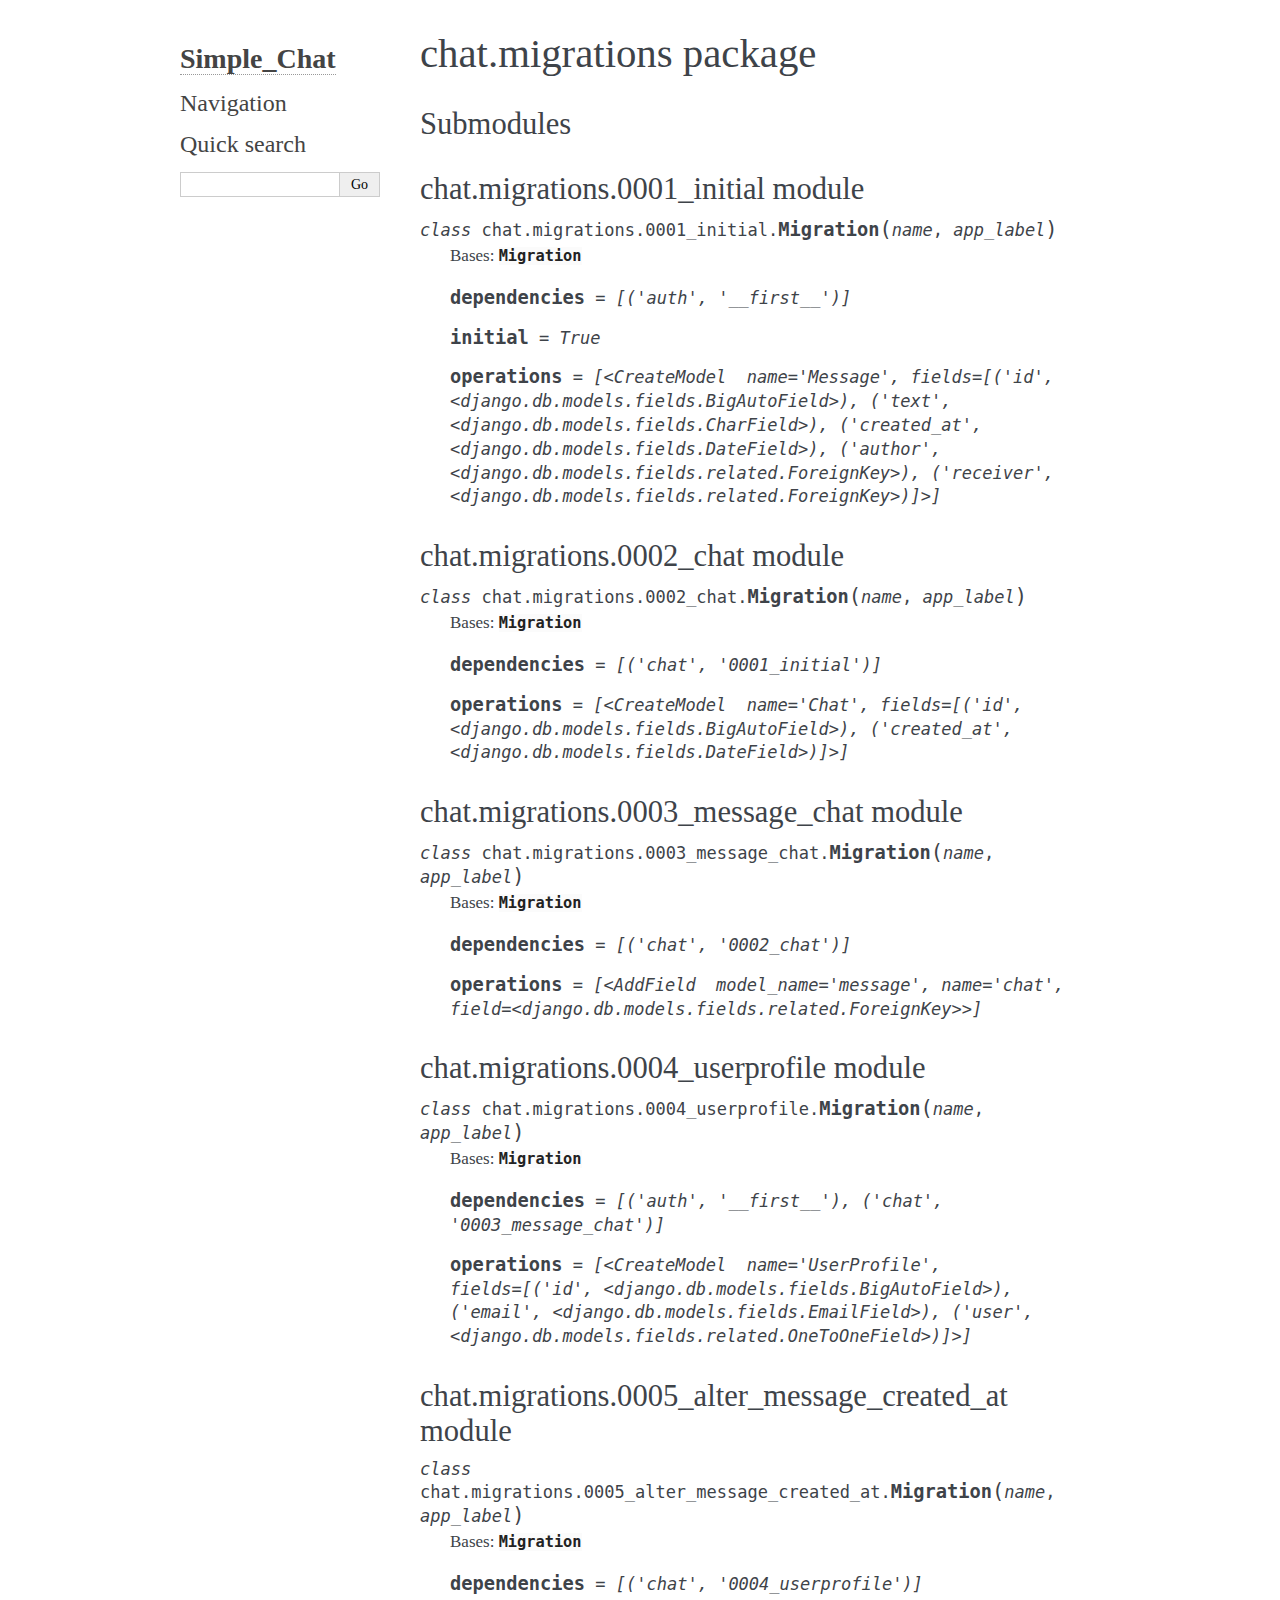
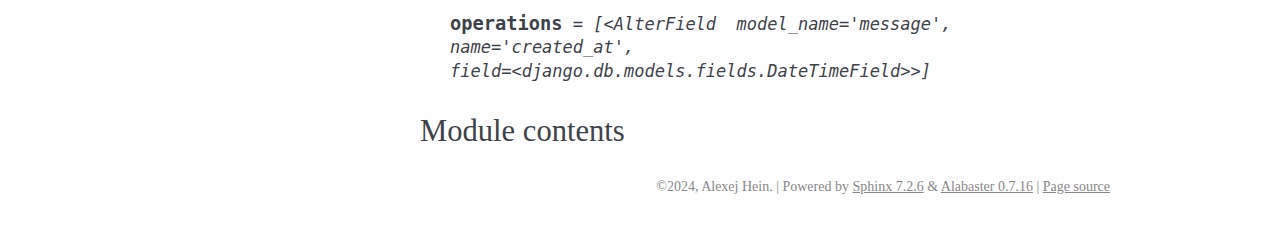
<file: docs/_build/html/chat.migrations.html>
<!DOCTYPE html>

<html lang="en" data-content_root="./">
  <head>
    <meta charset="utf-8" />
    <meta name="viewport" content="width=device-width, initial-scale=1.0" /><meta name="viewport" content="width=device-width, initial-scale=1" />

    <title>chat.migrations package &#8212; Simple_Chat 2024 documentation</title>
    <link rel="stylesheet" type="text/css" href="_static/pygments.css?v=d1102ebc" />
    <link rel="stylesheet" type="text/css" href="_static/alabaster.css?v=12dfc556" />
    <script src="_static/documentation_options.js?v=6fefd858"></script>
    <script src="_static/doctools.js?v=888ff710"></script>
    <script src="_static/sphinx_highlight.js?v=dc90522c"></script>
    <link rel="index" title="Index" href="genindex.html" />
    <link rel="search" title="Search" href="search.html" />
   
  <link rel="stylesheet" href="_static/custom.css" type="text/css" />
  

  
  

  </head><body>
  

    <div class="document">
      <div class="documentwrapper">
        <div class="bodywrapper">
          

          <div class="body" role="main">
            
  <section id="chat-migrations-package">
<h1>chat.migrations package<a class="headerlink" href="#chat-migrations-package" title="Link to this heading">¶</a></h1>
<section id="submodules">
<h2>Submodules<a class="headerlink" href="#submodules" title="Link to this heading">¶</a></h2>
</section>
<section id="module-chat.migrations.0001_initial">
<span id="chat-migrations-0001-initial-module"></span><h2>chat.migrations.0001_initial module<a class="headerlink" href="#module-chat.migrations.0001_initial" title="Link to this heading">¶</a></h2>
<dl class="py class">
<dt class="sig sig-object py" id="chat.migrations.0001_initial.Migration">
<em class="property"><span class="pre">class</span><span class="w"> </span></em><span class="sig-prename descclassname"><span class="pre">chat.migrations.0001_initial.</span></span><span class="sig-name descname"><span class="pre">Migration</span></span><span class="sig-paren">(</span><em class="sig-param"><span class="n"><span class="pre">name</span></span></em>, <em class="sig-param"><span class="n"><span class="pre">app_label</span></span></em><span class="sig-paren">)</span><a class="headerlink" href="#chat.migrations.0001_initial.Migration" title="Link to this definition">¶</a></dt>
<dd><p>Bases: <code class="xref py py-class docutils literal notranslate"><span class="pre">Migration</span></code></p>
<dl class="py attribute">
<dt class="sig sig-object py" id="chat.migrations.0001_initial.Migration.dependencies">
<span class="sig-name descname"><span class="pre">dependencies</span></span><em class="property"><span class="w"> </span><span class="p"><span class="pre">=</span></span><span class="w"> </span><span class="pre">[('auth',</span> <span class="pre">'__first__')]</span></em><a class="headerlink" href="#chat.migrations.0001_initial.Migration.dependencies" title="Link to this definition">¶</a></dt>
<dd></dd></dl>

<dl class="py attribute">
<dt class="sig sig-object py" id="chat.migrations.0001_initial.Migration.initial">
<span class="sig-name descname"><span class="pre">initial</span></span><em class="property"><span class="w"> </span><span class="p"><span class="pre">=</span></span><span class="w"> </span><span class="pre">True</span></em><a class="headerlink" href="#chat.migrations.0001_initial.Migration.initial" title="Link to this definition">¶</a></dt>
<dd></dd></dl>

<dl class="py attribute">
<dt class="sig sig-object py" id="chat.migrations.0001_initial.Migration.operations">
<span class="sig-name descname"><span class="pre">operations</span></span><em class="property"><span class="w"> </span><span class="p"><span class="pre">=</span></span><span class="w"> </span><span class="pre">[&lt;CreateModel</span>&#160; <span class="pre">name='Message',</span> <span class="pre">fields=[('id',</span> <span class="pre">&lt;django.db.models.fields.BigAutoField&gt;),</span> <span class="pre">('text',</span> <span class="pre">&lt;django.db.models.fields.CharField&gt;),</span> <span class="pre">('created_at',</span> <span class="pre">&lt;django.db.models.fields.DateField&gt;),</span> <span class="pre">('author',</span> <span class="pre">&lt;django.db.models.fields.related.ForeignKey&gt;),</span> <span class="pre">('receiver',</span> <span class="pre">&lt;django.db.models.fields.related.ForeignKey&gt;)]&gt;]</span></em><a class="headerlink" href="#chat.migrations.0001_initial.Migration.operations" title="Link to this definition">¶</a></dt>
<dd></dd></dl>

</dd></dl>

</section>
<section id="module-chat.migrations.0002_chat">
<span id="chat-migrations-0002-chat-module"></span><h2>chat.migrations.0002_chat module<a class="headerlink" href="#module-chat.migrations.0002_chat" title="Link to this heading">¶</a></h2>
<dl class="py class">
<dt class="sig sig-object py" id="chat.migrations.0002_chat.Migration">
<em class="property"><span class="pre">class</span><span class="w"> </span></em><span class="sig-prename descclassname"><span class="pre">chat.migrations.0002_chat.</span></span><span class="sig-name descname"><span class="pre">Migration</span></span><span class="sig-paren">(</span><em class="sig-param"><span class="n"><span class="pre">name</span></span></em>, <em class="sig-param"><span class="n"><span class="pre">app_label</span></span></em><span class="sig-paren">)</span><a class="headerlink" href="#chat.migrations.0002_chat.Migration" title="Link to this definition">¶</a></dt>
<dd><p>Bases: <code class="xref py py-class docutils literal notranslate"><span class="pre">Migration</span></code></p>
<dl class="py attribute">
<dt class="sig sig-object py" id="chat.migrations.0002_chat.Migration.dependencies">
<span class="sig-name descname"><span class="pre">dependencies</span></span><em class="property"><span class="w"> </span><span class="p"><span class="pre">=</span></span><span class="w"> </span><span class="pre">[('chat',</span> <span class="pre">'0001_initial')]</span></em><a class="headerlink" href="#chat.migrations.0002_chat.Migration.dependencies" title="Link to this definition">¶</a></dt>
<dd></dd></dl>

<dl class="py attribute">
<dt class="sig sig-object py" id="chat.migrations.0002_chat.Migration.operations">
<span class="sig-name descname"><span class="pre">operations</span></span><em class="property"><span class="w"> </span><span class="p"><span class="pre">=</span></span><span class="w"> </span><span class="pre">[&lt;CreateModel</span>&#160; <span class="pre">name='Chat',</span> <span class="pre">fields=[('id',</span> <span class="pre">&lt;django.db.models.fields.BigAutoField&gt;),</span> <span class="pre">('created_at',</span> <span class="pre">&lt;django.db.models.fields.DateField&gt;)]&gt;]</span></em><a class="headerlink" href="#chat.migrations.0002_chat.Migration.operations" title="Link to this definition">¶</a></dt>
<dd></dd></dl>

</dd></dl>

</section>
<section id="module-chat.migrations.0003_message_chat">
<span id="chat-migrations-0003-message-chat-module"></span><h2>chat.migrations.0003_message_chat module<a class="headerlink" href="#module-chat.migrations.0003_message_chat" title="Link to this heading">¶</a></h2>
<dl class="py class">
<dt class="sig sig-object py" id="chat.migrations.0003_message_chat.Migration">
<em class="property"><span class="pre">class</span><span class="w"> </span></em><span class="sig-prename descclassname"><span class="pre">chat.migrations.0003_message_chat.</span></span><span class="sig-name descname"><span class="pre">Migration</span></span><span class="sig-paren">(</span><em class="sig-param"><span class="n"><span class="pre">name</span></span></em>, <em class="sig-param"><span class="n"><span class="pre">app_label</span></span></em><span class="sig-paren">)</span><a class="headerlink" href="#chat.migrations.0003_message_chat.Migration" title="Link to this definition">¶</a></dt>
<dd><p>Bases: <code class="xref py py-class docutils literal notranslate"><span class="pre">Migration</span></code></p>
<dl class="py attribute">
<dt class="sig sig-object py" id="chat.migrations.0003_message_chat.Migration.dependencies">
<span class="sig-name descname"><span class="pre">dependencies</span></span><em class="property"><span class="w"> </span><span class="p"><span class="pre">=</span></span><span class="w"> </span><span class="pre">[('chat',</span> <span class="pre">'0002_chat')]</span></em><a class="headerlink" href="#chat.migrations.0003_message_chat.Migration.dependencies" title="Link to this definition">¶</a></dt>
<dd></dd></dl>

<dl class="py attribute">
<dt class="sig sig-object py" id="chat.migrations.0003_message_chat.Migration.operations">
<span class="sig-name descname"><span class="pre">operations</span></span><em class="property"><span class="w"> </span><span class="p"><span class="pre">=</span></span><span class="w"> </span><span class="pre">[&lt;AddField</span>&#160; <span class="pre">model_name='message',</span> <span class="pre">name='chat',</span> <span class="pre">field=&lt;django.db.models.fields.related.ForeignKey&gt;&gt;]</span></em><a class="headerlink" href="#chat.migrations.0003_message_chat.Migration.operations" title="Link to this definition">¶</a></dt>
<dd></dd></dl>

</dd></dl>

</section>
<section id="module-chat.migrations.0004_userprofile">
<span id="chat-migrations-0004-userprofile-module"></span><h2>chat.migrations.0004_userprofile module<a class="headerlink" href="#module-chat.migrations.0004_userprofile" title="Link to this heading">¶</a></h2>
<dl class="py class">
<dt class="sig sig-object py" id="chat.migrations.0004_userprofile.Migration">
<em class="property"><span class="pre">class</span><span class="w"> </span></em><span class="sig-prename descclassname"><span class="pre">chat.migrations.0004_userprofile.</span></span><span class="sig-name descname"><span class="pre">Migration</span></span><span class="sig-paren">(</span><em class="sig-param"><span class="n"><span class="pre">name</span></span></em>, <em class="sig-param"><span class="n"><span class="pre">app_label</span></span></em><span class="sig-paren">)</span><a class="headerlink" href="#chat.migrations.0004_userprofile.Migration" title="Link to this definition">¶</a></dt>
<dd><p>Bases: <code class="xref py py-class docutils literal notranslate"><span class="pre">Migration</span></code></p>
<dl class="py attribute">
<dt class="sig sig-object py" id="chat.migrations.0004_userprofile.Migration.dependencies">
<span class="sig-name descname"><span class="pre">dependencies</span></span><em class="property"><span class="w"> </span><span class="p"><span class="pre">=</span></span><span class="w"> </span><span class="pre">[('auth',</span> <span class="pre">'__first__'),</span> <span class="pre">('chat',</span> <span class="pre">'0003_message_chat')]</span></em><a class="headerlink" href="#chat.migrations.0004_userprofile.Migration.dependencies" title="Link to this definition">¶</a></dt>
<dd></dd></dl>

<dl class="py attribute">
<dt class="sig sig-object py" id="chat.migrations.0004_userprofile.Migration.operations">
<span class="sig-name descname"><span class="pre">operations</span></span><em class="property"><span class="w"> </span><span class="p"><span class="pre">=</span></span><span class="w"> </span><span class="pre">[&lt;CreateModel</span>&#160; <span class="pre">name='UserProfile',</span> <span class="pre">fields=[('id',</span> <span class="pre">&lt;django.db.models.fields.BigAutoField&gt;),</span> <span class="pre">('email',</span> <span class="pre">&lt;django.db.models.fields.EmailField&gt;),</span> <span class="pre">('user',</span> <span class="pre">&lt;django.db.models.fields.related.OneToOneField&gt;)]&gt;]</span></em><a class="headerlink" href="#chat.migrations.0004_userprofile.Migration.operations" title="Link to this definition">¶</a></dt>
<dd></dd></dl>

</dd></dl>

</section>
<section id="module-chat.migrations.0005_alter_message_created_at">
<span id="chat-migrations-0005-alter-message-created-at-module"></span><h2>chat.migrations.0005_alter_message_created_at module<a class="headerlink" href="#module-chat.migrations.0005_alter_message_created_at" title="Link to this heading">¶</a></h2>
<dl class="py class">
<dt class="sig sig-object py" id="chat.migrations.0005_alter_message_created_at.Migration">
<em class="property"><span class="pre">class</span><span class="w"> </span></em><span class="sig-prename descclassname"><span class="pre">chat.migrations.0005_alter_message_created_at.</span></span><span class="sig-name descname"><span class="pre">Migration</span></span><span class="sig-paren">(</span><em class="sig-param"><span class="n"><span class="pre">name</span></span></em>, <em class="sig-param"><span class="n"><span class="pre">app_label</span></span></em><span class="sig-paren">)</span><a class="headerlink" href="#chat.migrations.0005_alter_message_created_at.Migration" title="Link to this definition">¶</a></dt>
<dd><p>Bases: <code class="xref py py-class docutils literal notranslate"><span class="pre">Migration</span></code></p>
<dl class="py attribute">
<dt class="sig sig-object py" id="chat.migrations.0005_alter_message_created_at.Migration.dependencies">
<span class="sig-name descname"><span class="pre">dependencies</span></span><em class="property"><span class="w"> </span><span class="p"><span class="pre">=</span></span><span class="w"> </span><span class="pre">[('chat',</span> <span class="pre">'0004_userprofile')]</span></em><a class="headerlink" href="#chat.migrations.0005_alter_message_created_at.Migration.dependencies" title="Link to this definition">¶</a></dt>
<dd></dd></dl>

<dl class="py attribute">
<dt class="sig sig-object py" id="chat.migrations.0005_alter_message_created_at.Migration.operations">
<span class="sig-name descname"><span class="pre">operations</span></span><em class="property"><span class="w"> </span><span class="p"><span class="pre">=</span></span><span class="w"> </span><span class="pre">[&lt;AlterField</span>&#160; <span class="pre">model_name='message',</span> <span class="pre">name='created_at',</span> <span class="pre">field=&lt;django.db.models.fields.DateTimeField&gt;&gt;]</span></em><a class="headerlink" href="#chat.migrations.0005_alter_message_created_at.Migration.operations" title="Link to this definition">¶</a></dt>
<dd></dd></dl>

</dd></dl>

</section>
<section id="module-chat.migrations">
<span id="module-contents"></span><h2>Module contents<a class="headerlink" href="#module-chat.migrations" title="Link to this heading">¶</a></h2>
</section>
</section>


          </div>
          
        </div>
      </div>
      <div class="sphinxsidebar" role="navigation" aria-label="main navigation">
        <div class="sphinxsidebarwrapper">
<h1 class="logo"><a href="index.html">Simple_Chat</a></h1>








<h3>Navigation</h3>

<div class="relations">
<h3>Related Topics</h3>
<ul>
  <li><a href="index.html">Documentation overview</a><ul>
  </ul></li>
</ul>
</div>
<div id="searchbox" style="display: none" role="search">
  <h3 id="searchlabel">Quick search</h3>
    <div class="searchformwrapper">
    <form class="search" action="search.html" method="get">
      <input type="text" name="q" aria-labelledby="searchlabel" autocomplete="off" autocorrect="off" autocapitalize="off" spellcheck="false"/>
      <input type="submit" value="Go" />
    </form>
    </div>
</div>
<script>document.getElementById('searchbox').style.display = "block"</script>








        </div>
      </div>
      <div class="clearer"></div>
    </div>
    <div class="footer">
      &#169;2024, Alexej Hein.
      
      |
      Powered by <a href="https://www.sphinx-doc.org/">Sphinx 7.2.6</a>
      &amp; <a href="https://alabaster.readthedocs.io">Alabaster 0.7.16</a>
      
      |
      <a href="_sources/chat.migrations.rst.txt"
          rel="nofollow">Page source</a>
    </div>

    

    
  </body>
</html>
</file>
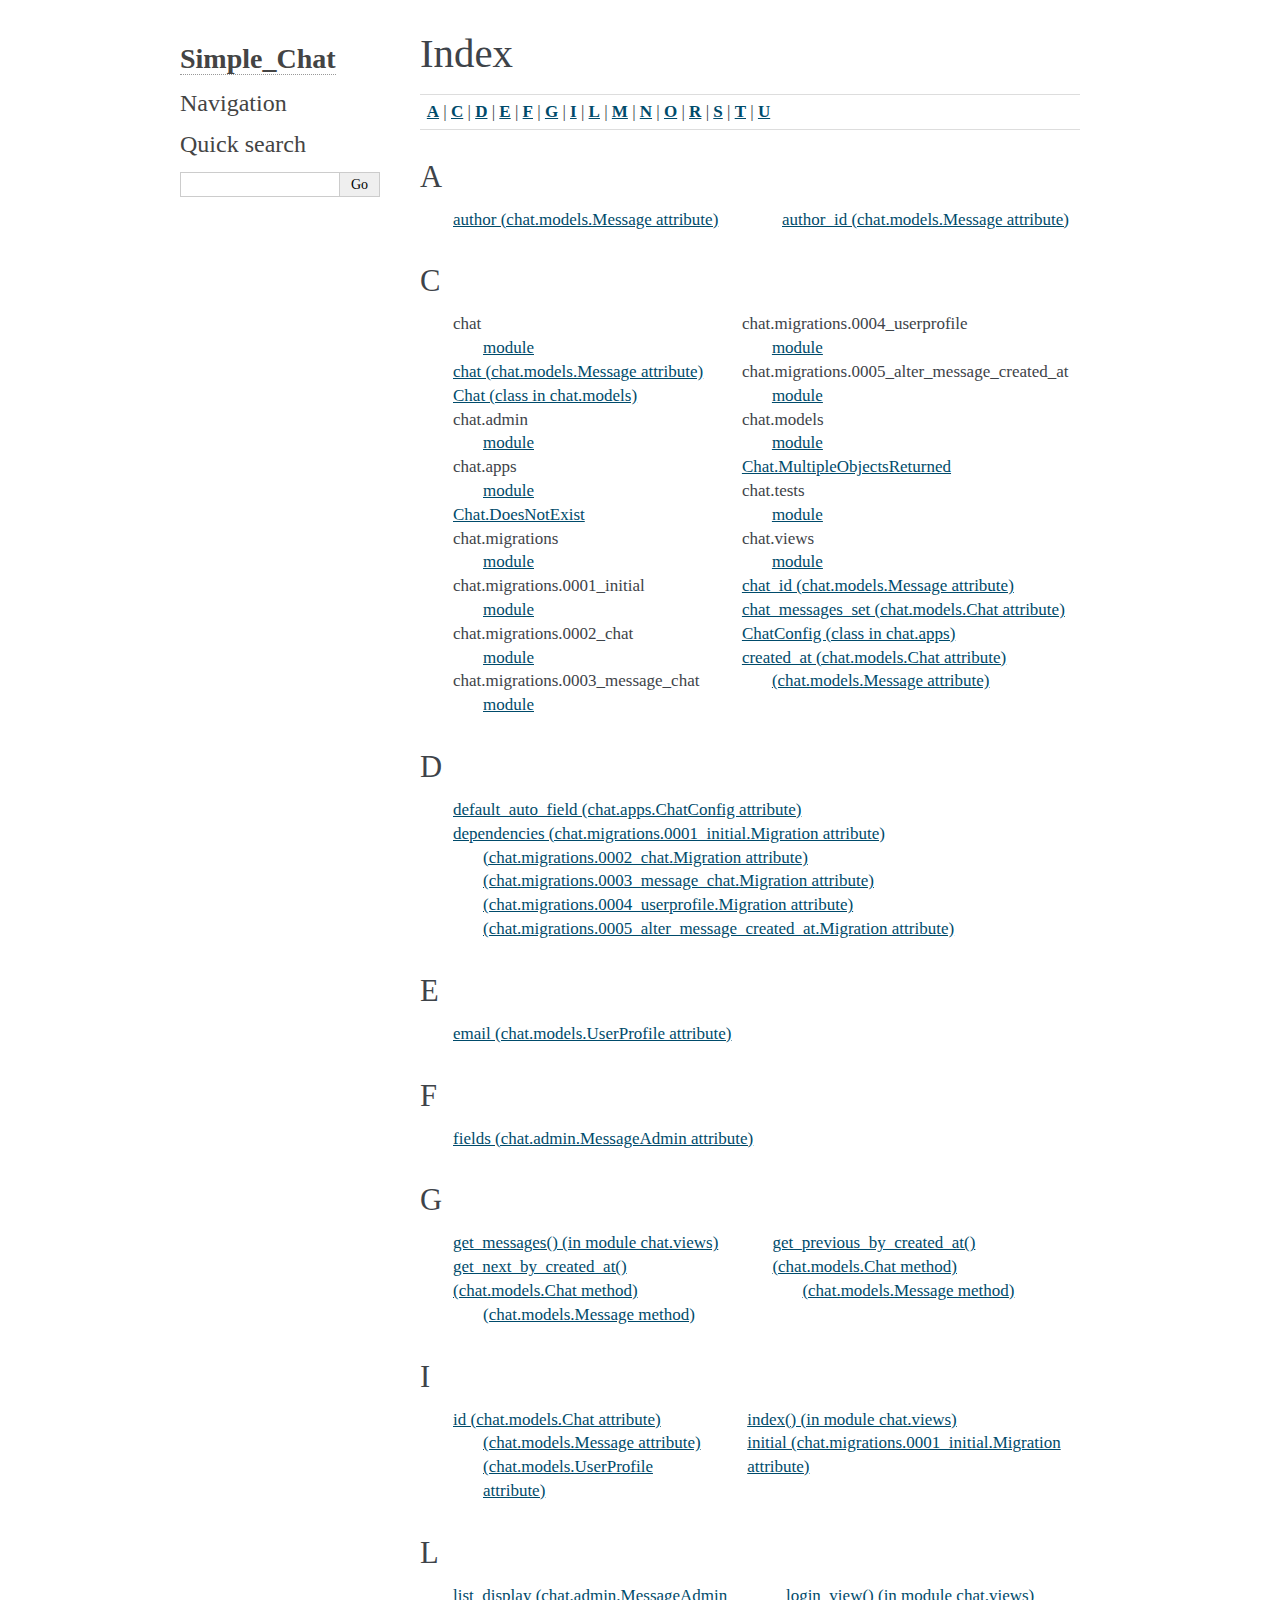
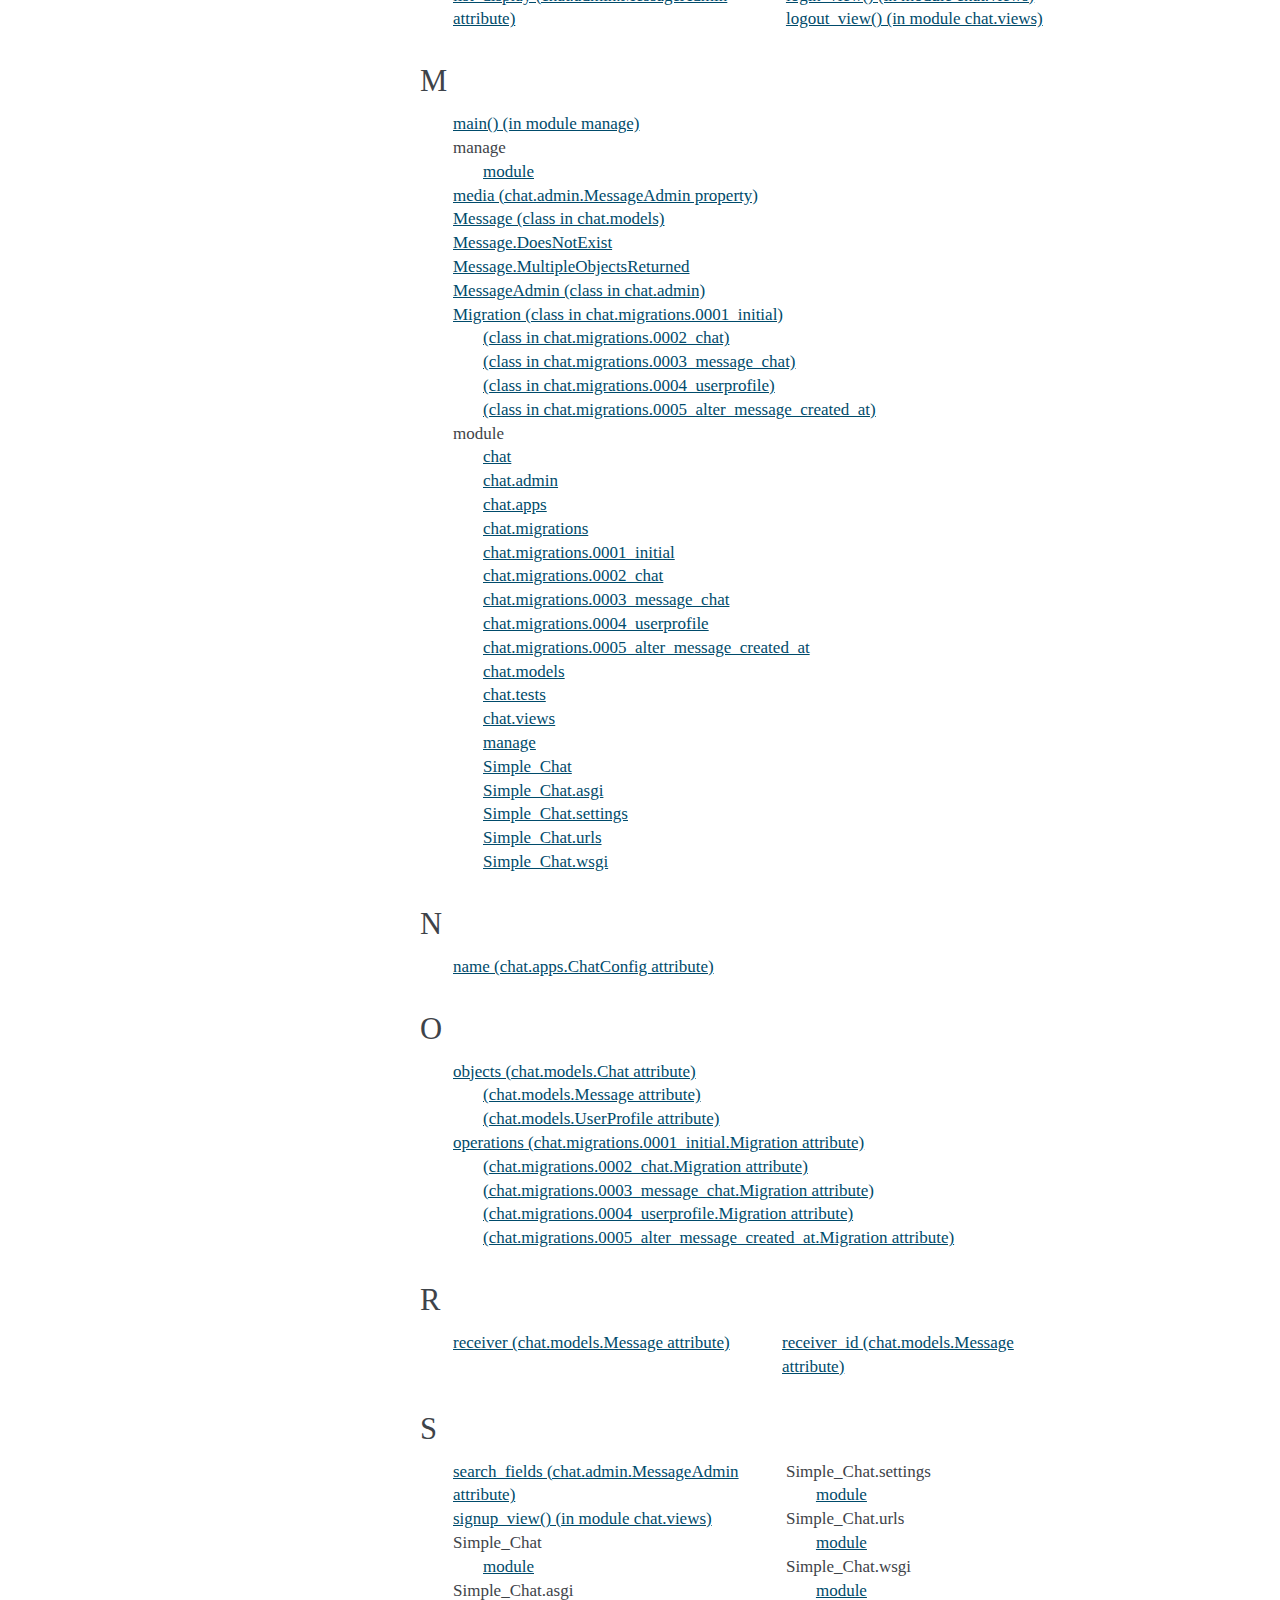
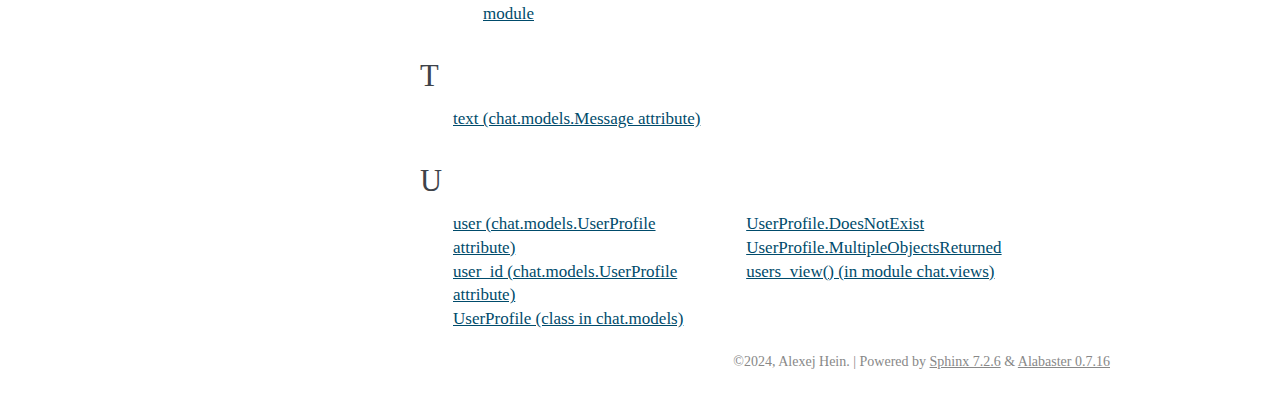
<file: docs/_build/html/genindex.html>
<!DOCTYPE html>

<html lang="en" data-content_root="./">
  <head>
    <meta charset="utf-8" />
    <meta name="viewport" content="width=device-width, initial-scale=1.0" />
    <title>Index &#8212; Simple_Chat 2024 documentation</title>
    <link rel="stylesheet" type="text/css" href="_static/pygments.css?v=d1102ebc" />
    <link rel="stylesheet" type="text/css" href="_static/alabaster.css?v=12dfc556" />
    <script src="_static/documentation_options.js?v=6fefd858"></script>
    <script src="_static/doctools.js?v=888ff710"></script>
    <script src="_static/sphinx_highlight.js?v=dc90522c"></script>
    <link rel="index" title="Index" href="#" />
    <link rel="search" title="Search" href="search.html" />
   
  <link rel="stylesheet" href="_static/custom.css" type="text/css" />
  

  
  

  </head><body>
  

    <div class="document">
      <div class="documentwrapper">
        <div class="bodywrapper">
          

          <div class="body" role="main">
            

<h1 id="index">Index</h1>

<div class="genindex-jumpbox">
 <a href="#A"><strong>A</strong></a>
 | <a href="#C"><strong>C</strong></a>
 | <a href="#D"><strong>D</strong></a>
 | <a href="#E"><strong>E</strong></a>
 | <a href="#F"><strong>F</strong></a>
 | <a href="#G"><strong>G</strong></a>
 | <a href="#I"><strong>I</strong></a>
 | <a href="#L"><strong>L</strong></a>
 | <a href="#M"><strong>M</strong></a>
 | <a href="#N"><strong>N</strong></a>
 | <a href="#O"><strong>O</strong></a>
 | <a href="#R"><strong>R</strong></a>
 | <a href="#S"><strong>S</strong></a>
 | <a href="#T"><strong>T</strong></a>
 | <a href="#U"><strong>U</strong></a>
 
</div>
<h2 id="A">A</h2>
<table style="width: 100%" class="indextable genindextable"><tr>
  <td style="width: 33%; vertical-align: top;"><ul>
      <li><a href="chat.html#chat.models.Message.author">author (chat.models.Message attribute)</a>
</li>
  </ul></td>
  <td style="width: 33%; vertical-align: top;"><ul>
      <li><a href="chat.html#chat.models.Message.author_id">author_id (chat.models.Message attribute)</a>
</li>
  </ul></td>
</tr></table>

<h2 id="C">C</h2>
<table style="width: 100%" class="indextable genindextable"><tr>
  <td style="width: 33%; vertical-align: top;"><ul>
      <li>
    chat

      <ul>
        <li><a href="chat.html#module-chat">module</a>
</li>
      </ul></li>
      <li><a href="chat.html#chat.models.Message.chat">chat (chat.models.Message attribute)</a>
</li>
      <li><a href="chat.html#chat.models.Chat">Chat (class in chat.models)</a>
</li>
      <li>
    chat.admin

      <ul>
        <li><a href="chat.html#module-chat.admin">module</a>
</li>
      </ul></li>
      <li>
    chat.apps

      <ul>
        <li><a href="chat.html#module-chat.apps">module</a>
</li>
      </ul></li>
      <li><a href="chat.html#chat.models.Chat.DoesNotExist">Chat.DoesNotExist</a>
</li>
      <li>
    chat.migrations

      <ul>
        <li><a href="chat.migrations.html#module-chat.migrations">module</a>
</li>
      </ul></li>
      <li>
    chat.migrations.0001_initial

      <ul>
        <li><a href="chat.migrations.html#module-chat.migrations.0001_initial">module</a>
</li>
      </ul></li>
      <li>
    chat.migrations.0002_chat

      <ul>
        <li><a href="chat.migrations.html#module-chat.migrations.0002_chat">module</a>
</li>
      </ul></li>
      <li>
    chat.migrations.0003_message_chat

      <ul>
        <li><a href="chat.migrations.html#module-chat.migrations.0003_message_chat">module</a>
</li>
      </ul></li>
  </ul></td>
  <td style="width: 33%; vertical-align: top;"><ul>
      <li>
    chat.migrations.0004_userprofile

      <ul>
        <li><a href="chat.migrations.html#module-chat.migrations.0004_userprofile">module</a>
</li>
      </ul></li>
      <li>
    chat.migrations.0005_alter_message_created_at

      <ul>
        <li><a href="chat.migrations.html#module-chat.migrations.0005_alter_message_created_at">module</a>
</li>
      </ul></li>
      <li>
    chat.models

      <ul>
        <li><a href="chat.html#module-chat.models">module</a>
</li>
      </ul></li>
      <li><a href="chat.html#chat.models.Chat.MultipleObjectsReturned">Chat.MultipleObjectsReturned</a>
</li>
      <li>
    chat.tests

      <ul>
        <li><a href="chat.html#module-chat.tests">module</a>
</li>
      </ul></li>
      <li>
    chat.views

      <ul>
        <li><a href="chat.html#module-chat.views">module</a>
</li>
      </ul></li>
      <li><a href="chat.html#chat.models.Message.chat_id">chat_id (chat.models.Message attribute)</a>
</li>
      <li><a href="chat.html#chat.models.Chat.chat_messages_set">chat_messages_set (chat.models.Chat attribute)</a>
</li>
      <li><a href="chat.html#chat.apps.ChatConfig">ChatConfig (class in chat.apps)</a>
</li>
      <li><a href="chat.html#chat.models.Chat.created_at">created_at (chat.models.Chat attribute)</a>

      <ul>
        <li><a href="chat.html#chat.models.Message.created_at">(chat.models.Message attribute)</a>
</li>
      </ul></li>
  </ul></td>
</tr></table>

<h2 id="D">D</h2>
<table style="width: 100%" class="indextable genindextable"><tr>
  <td style="width: 33%; vertical-align: top;"><ul>
      <li><a href="chat.html#chat.apps.ChatConfig.default_auto_field">default_auto_field (chat.apps.ChatConfig attribute)</a>
</li>
      <li><a href="chat.migrations.html#chat.migrations.0001_initial.Migration.dependencies">dependencies (chat.migrations.0001_initial.Migration attribute)</a>

      <ul>
        <li><a href="chat.migrations.html#chat.migrations.0002_chat.Migration.dependencies">(chat.migrations.0002_chat.Migration attribute)</a>
</li>
        <li><a href="chat.migrations.html#chat.migrations.0003_message_chat.Migration.dependencies">(chat.migrations.0003_message_chat.Migration attribute)</a>
</li>
        <li><a href="chat.migrations.html#chat.migrations.0004_userprofile.Migration.dependencies">(chat.migrations.0004_userprofile.Migration attribute)</a>
</li>
        <li><a href="chat.migrations.html#chat.migrations.0005_alter_message_created_at.Migration.dependencies">(chat.migrations.0005_alter_message_created_at.Migration attribute)</a>
</li>
      </ul></li>
  </ul></td>
</tr></table>

<h2 id="E">E</h2>
<table style="width: 100%" class="indextable genindextable"><tr>
  <td style="width: 33%; vertical-align: top;"><ul>
      <li><a href="chat.html#chat.models.UserProfile.email">email (chat.models.UserProfile attribute)</a>
</li>
  </ul></td>
</tr></table>

<h2 id="F">F</h2>
<table style="width: 100%" class="indextable genindextable"><tr>
  <td style="width: 33%; vertical-align: top;"><ul>
      <li><a href="chat.html#chat.admin.MessageAdmin.fields">fields (chat.admin.MessageAdmin attribute)</a>
</li>
  </ul></td>
</tr></table>

<h2 id="G">G</h2>
<table style="width: 100%" class="indextable genindextable"><tr>
  <td style="width: 33%; vertical-align: top;"><ul>
      <li><a href="chat.html#chat.views.get_messages">get_messages() (in module chat.views)</a>
</li>
      <li><a href="chat.html#chat.models.Chat.get_next_by_created_at">get_next_by_created_at() (chat.models.Chat method)</a>

      <ul>
        <li><a href="chat.html#chat.models.Message.get_next_by_created_at">(chat.models.Message method)</a>
</li>
      </ul></li>
  </ul></td>
  <td style="width: 33%; vertical-align: top;"><ul>
      <li><a href="chat.html#chat.models.Chat.get_previous_by_created_at">get_previous_by_created_at() (chat.models.Chat method)</a>

      <ul>
        <li><a href="chat.html#chat.models.Message.get_previous_by_created_at">(chat.models.Message method)</a>
</li>
      </ul></li>
  </ul></td>
</tr></table>

<h2 id="I">I</h2>
<table style="width: 100%" class="indextable genindextable"><tr>
  <td style="width: 33%; vertical-align: top;"><ul>
      <li><a href="chat.html#chat.models.Chat.id">id (chat.models.Chat attribute)</a>

      <ul>
        <li><a href="chat.html#chat.models.Message.id">(chat.models.Message attribute)</a>
</li>
        <li><a href="chat.html#chat.models.UserProfile.id">(chat.models.UserProfile attribute)</a>
</li>
      </ul></li>
  </ul></td>
  <td style="width: 33%; vertical-align: top;"><ul>
      <li><a href="chat.html#chat.views.index">index() (in module chat.views)</a>
</li>
      <li><a href="chat.migrations.html#chat.migrations.0001_initial.Migration.initial">initial (chat.migrations.0001_initial.Migration attribute)</a>
</li>
  </ul></td>
</tr></table>

<h2 id="L">L</h2>
<table style="width: 100%" class="indextable genindextable"><tr>
  <td style="width: 33%; vertical-align: top;"><ul>
      <li><a href="chat.html#chat.admin.MessageAdmin.list_display">list_display (chat.admin.MessageAdmin attribute)</a>
</li>
  </ul></td>
  <td style="width: 33%; vertical-align: top;"><ul>
      <li><a href="chat.html#chat.views.login_view">login_view() (in module chat.views)</a>
</li>
      <li><a href="chat.html#chat.views.logout_view">logout_view() (in module chat.views)</a>
</li>
  </ul></td>
</tr></table>

<h2 id="M">M</h2>
<table style="width: 100%" class="indextable genindextable"><tr>
  <td style="width: 33%; vertical-align: top;"><ul>
      <li><a href="manage.html#manage.main">main() (in module manage)</a>
</li>
      <li>
    manage

      <ul>
        <li><a href="manage.html#module-manage">module</a>
</li>
      </ul></li>
      <li><a href="chat.html#chat.admin.MessageAdmin.media">media (chat.admin.MessageAdmin property)</a>
</li>
      <li><a href="chat.html#chat.models.Message">Message (class in chat.models)</a>
</li>
      <li><a href="chat.html#chat.models.Message.DoesNotExist">Message.DoesNotExist</a>
</li>
      <li><a href="chat.html#chat.models.Message.MultipleObjectsReturned">Message.MultipleObjectsReturned</a>
</li>
      <li><a href="chat.html#chat.admin.MessageAdmin">MessageAdmin (class in chat.admin)</a>
</li>
      <li><a href="chat.migrations.html#chat.migrations.0001_initial.Migration">Migration (class in chat.migrations.0001_initial)</a>

      <ul>
        <li><a href="chat.migrations.html#chat.migrations.0002_chat.Migration">(class in chat.migrations.0002_chat)</a>
</li>
        <li><a href="chat.migrations.html#chat.migrations.0003_message_chat.Migration">(class in chat.migrations.0003_message_chat)</a>
</li>
        <li><a href="chat.migrations.html#chat.migrations.0004_userprofile.Migration">(class in chat.migrations.0004_userprofile)</a>
</li>
        <li><a href="chat.migrations.html#chat.migrations.0005_alter_message_created_at.Migration">(class in chat.migrations.0005_alter_message_created_at)</a>
</li>
      </ul></li>
      <li>
    module

      <ul>
        <li><a href="chat.html#module-chat">chat</a>
</li>
        <li><a href="chat.html#module-chat.admin">chat.admin</a>
</li>
        <li><a href="chat.html#module-chat.apps">chat.apps</a>
</li>
        <li><a href="chat.migrations.html#module-chat.migrations">chat.migrations</a>
</li>
        <li><a href="chat.migrations.html#module-chat.migrations.0001_initial">chat.migrations.0001_initial</a>
</li>
        <li><a href="chat.migrations.html#module-chat.migrations.0002_chat">chat.migrations.0002_chat</a>
</li>
        <li><a href="chat.migrations.html#module-chat.migrations.0003_message_chat">chat.migrations.0003_message_chat</a>
</li>
        <li><a href="chat.migrations.html#module-chat.migrations.0004_userprofile">chat.migrations.0004_userprofile</a>
</li>
        <li><a href="chat.migrations.html#module-chat.migrations.0005_alter_message_created_at">chat.migrations.0005_alter_message_created_at</a>
</li>
        <li><a href="chat.html#module-chat.models">chat.models</a>
</li>
        <li><a href="chat.html#module-chat.tests">chat.tests</a>
</li>
        <li><a href="chat.html#module-chat.views">chat.views</a>
</li>
        <li><a href="manage.html#module-manage">manage</a>
</li>
        <li><a href="Simple_Chat.html#module-Simple_Chat">Simple_Chat</a>
</li>
        <li><a href="Simple_Chat.html#module-Simple_Chat.asgi">Simple_Chat.asgi</a>
</li>
        <li><a href="Simple_Chat.html#module-Simple_Chat.settings">Simple_Chat.settings</a>
</li>
        <li><a href="Simple_Chat.html#module-Simple_Chat.urls">Simple_Chat.urls</a>
</li>
        <li><a href="Simple_Chat.html#module-Simple_Chat.wsgi">Simple_Chat.wsgi</a>
</li>
      </ul></li>
  </ul></td>
</tr></table>

<h2 id="N">N</h2>
<table style="width: 100%" class="indextable genindextable"><tr>
  <td style="width: 33%; vertical-align: top;"><ul>
      <li><a href="chat.html#chat.apps.ChatConfig.name">name (chat.apps.ChatConfig attribute)</a>
</li>
  </ul></td>
</tr></table>

<h2 id="O">O</h2>
<table style="width: 100%" class="indextable genindextable"><tr>
  <td style="width: 33%; vertical-align: top;"><ul>
      <li><a href="chat.html#chat.models.Chat.objects">objects (chat.models.Chat attribute)</a>

      <ul>
        <li><a href="chat.html#chat.models.Message.objects">(chat.models.Message attribute)</a>
</li>
        <li><a href="chat.html#chat.models.UserProfile.objects">(chat.models.UserProfile attribute)</a>
</li>
      </ul></li>
      <li><a href="chat.migrations.html#chat.migrations.0001_initial.Migration.operations">operations (chat.migrations.0001_initial.Migration attribute)</a>

      <ul>
        <li><a href="chat.migrations.html#chat.migrations.0002_chat.Migration.operations">(chat.migrations.0002_chat.Migration attribute)</a>
</li>
        <li><a href="chat.migrations.html#chat.migrations.0003_message_chat.Migration.operations">(chat.migrations.0003_message_chat.Migration attribute)</a>
</li>
        <li><a href="chat.migrations.html#chat.migrations.0004_userprofile.Migration.operations">(chat.migrations.0004_userprofile.Migration attribute)</a>
</li>
        <li><a href="chat.migrations.html#chat.migrations.0005_alter_message_created_at.Migration.operations">(chat.migrations.0005_alter_message_created_at.Migration attribute)</a>
</li>
      </ul></li>
  </ul></td>
</tr></table>

<h2 id="R">R</h2>
<table style="width: 100%" class="indextable genindextable"><tr>
  <td style="width: 33%; vertical-align: top;"><ul>
      <li><a href="chat.html#chat.models.Message.receiver">receiver (chat.models.Message attribute)</a>
</li>
  </ul></td>
  <td style="width: 33%; vertical-align: top;"><ul>
      <li><a href="chat.html#chat.models.Message.receiver_id">receiver_id (chat.models.Message attribute)</a>
</li>
  </ul></td>
</tr></table>

<h2 id="S">S</h2>
<table style="width: 100%" class="indextable genindextable"><tr>
  <td style="width: 33%; vertical-align: top;"><ul>
      <li><a href="chat.html#chat.admin.MessageAdmin.search_fields">search_fields (chat.admin.MessageAdmin attribute)</a>
</li>
      <li><a href="chat.html#chat.views.signup_view">signup_view() (in module chat.views)</a>
</li>
      <li>
    Simple_Chat

      <ul>
        <li><a href="Simple_Chat.html#module-Simple_Chat">module</a>
</li>
      </ul></li>
      <li>
    Simple_Chat.asgi

      <ul>
        <li><a href="Simple_Chat.html#module-Simple_Chat.asgi">module</a>
</li>
      </ul></li>
  </ul></td>
  <td style="width: 33%; vertical-align: top;"><ul>
      <li>
    Simple_Chat.settings

      <ul>
        <li><a href="Simple_Chat.html#module-Simple_Chat.settings">module</a>
</li>
      </ul></li>
      <li>
    Simple_Chat.urls

      <ul>
        <li><a href="Simple_Chat.html#module-Simple_Chat.urls">module</a>
</li>
      </ul></li>
      <li>
    Simple_Chat.wsgi

      <ul>
        <li><a href="Simple_Chat.html#module-Simple_Chat.wsgi">module</a>
</li>
      </ul></li>
  </ul></td>
</tr></table>

<h2 id="T">T</h2>
<table style="width: 100%" class="indextable genindextable"><tr>
  <td style="width: 33%; vertical-align: top;"><ul>
      <li><a href="chat.html#chat.models.Message.text">text (chat.models.Message attribute)</a>
</li>
  </ul></td>
</tr></table>

<h2 id="U">U</h2>
<table style="width: 100%" class="indextable genindextable"><tr>
  <td style="width: 33%; vertical-align: top;"><ul>
      <li><a href="chat.html#chat.models.UserProfile.user">user (chat.models.UserProfile attribute)</a>
</li>
      <li><a href="chat.html#chat.models.UserProfile.user_id">user_id (chat.models.UserProfile attribute)</a>
</li>
      <li><a href="chat.html#chat.models.UserProfile">UserProfile (class in chat.models)</a>
</li>
  </ul></td>
  <td style="width: 33%; vertical-align: top;"><ul>
      <li><a href="chat.html#chat.models.UserProfile.DoesNotExist">UserProfile.DoesNotExist</a>
</li>
      <li><a href="chat.html#chat.models.UserProfile.MultipleObjectsReturned">UserProfile.MultipleObjectsReturned</a>
</li>
      <li><a href="chat.html#chat.views.users_view">users_view() (in module chat.views)</a>
</li>
  </ul></td>
</tr></table>



          </div>
          
        </div>
      </div>
      <div class="sphinxsidebar" role="navigation" aria-label="main navigation">
        <div class="sphinxsidebarwrapper">
<h1 class="logo"><a href="index.html">Simple_Chat</a></h1>








<h3>Navigation</h3>

<div class="relations">
<h3>Related Topics</h3>
<ul>
  <li><a href="index.html">Documentation overview</a><ul>
  </ul></li>
</ul>
</div>
<div id="searchbox" style="display: none" role="search">
  <h3 id="searchlabel">Quick search</h3>
    <div class="searchformwrapper">
    <form class="search" action="search.html" method="get">
      <input type="text" name="q" aria-labelledby="searchlabel" autocomplete="off" autocorrect="off" autocapitalize="off" spellcheck="false"/>
      <input type="submit" value="Go" />
    </form>
    </div>
</div>
<script>document.getElementById('searchbox').style.display = "block"</script>








        </div>
      </div>
      <div class="clearer"></div>
    </div>
    <div class="footer">
      &#169;2024, Alexej Hein.
      
      |
      Powered by <a href="https://www.sphinx-doc.org/">Sphinx 7.2.6</a>
      &amp; <a href="https://alabaster.readthedocs.io">Alabaster 0.7.16</a>
      
    </div>

    

    
  </body>
</html>
</file>
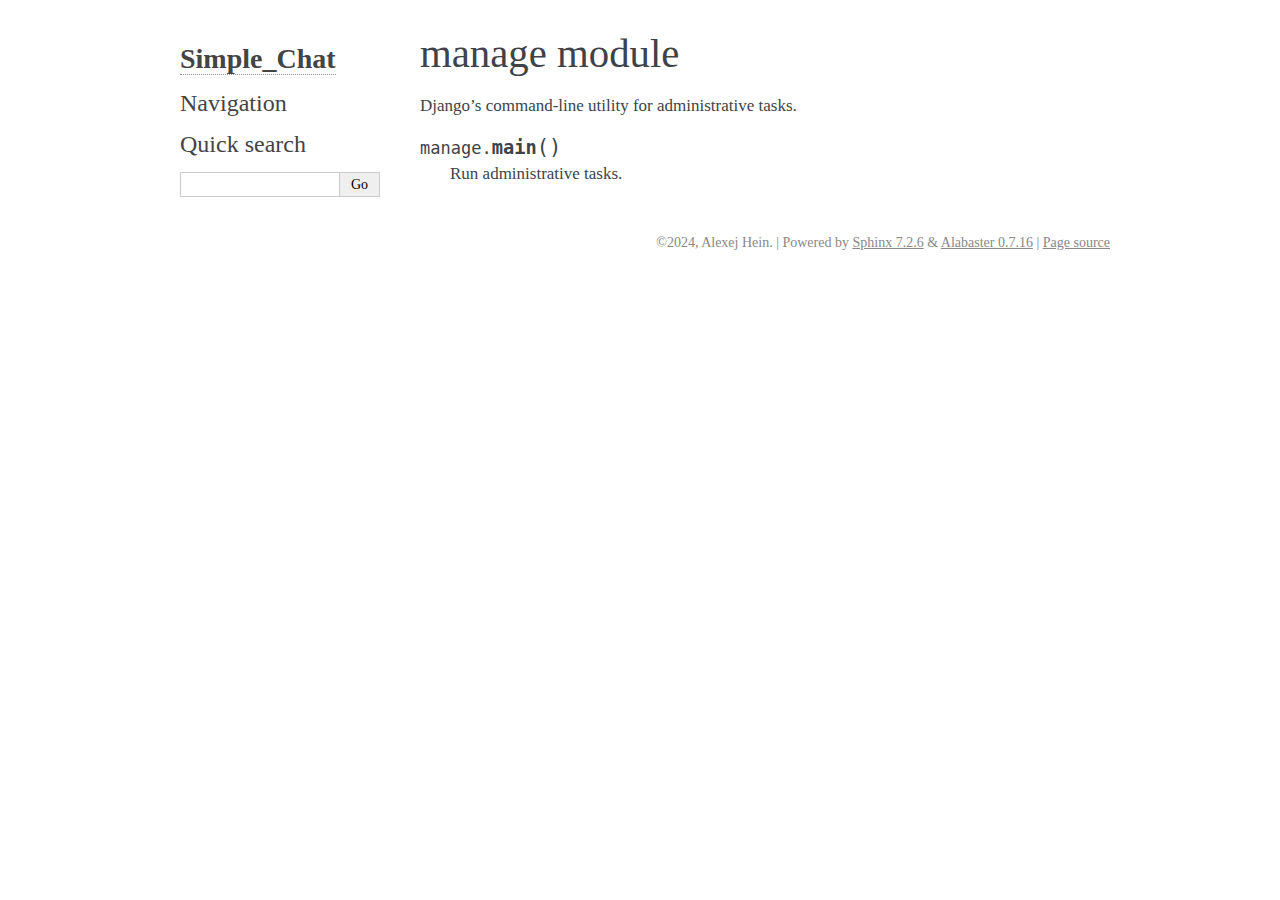
<file: docs/_build/html/manage.html>
<!DOCTYPE html>

<html lang="en" data-content_root="./">
  <head>
    <meta charset="utf-8" />
    <meta name="viewport" content="width=device-width, initial-scale=1.0" /><meta name="viewport" content="width=device-width, initial-scale=1" />

    <title>manage module &#8212; Simple_Chat 2024 documentation</title>
    <link rel="stylesheet" type="text/css" href="_static/pygments.css?v=d1102ebc" />
    <link rel="stylesheet" type="text/css" href="_static/alabaster.css?v=12dfc556" />
    <script src="_static/documentation_options.js?v=6fefd858"></script>
    <script src="_static/doctools.js?v=888ff710"></script>
    <script src="_static/sphinx_highlight.js?v=dc90522c"></script>
    <link rel="index" title="Index" href="genindex.html" />
    <link rel="search" title="Search" href="search.html" />
   
  <link rel="stylesheet" href="_static/custom.css" type="text/css" />
  

  
  

  </head><body>
  

    <div class="document">
      <div class="documentwrapper">
        <div class="bodywrapper">
          

          <div class="body" role="main">
            
  <section id="module-manage">
<span id="manage-module"></span><h1>manage module<a class="headerlink" href="#module-manage" title="Link to this heading">¶</a></h1>
<p>Django’s command-line utility for administrative tasks.</p>
<dl class="py function">
<dt class="sig sig-object py" id="manage.main">
<span class="sig-prename descclassname"><span class="pre">manage.</span></span><span class="sig-name descname"><span class="pre">main</span></span><span class="sig-paren">(</span><span class="sig-paren">)</span><a class="headerlink" href="#manage.main" title="Link to this definition">¶</a></dt>
<dd><p>Run administrative tasks.</p>
</dd></dl>

</section>


          </div>
          
        </div>
      </div>
      <div class="sphinxsidebar" role="navigation" aria-label="main navigation">
        <div class="sphinxsidebarwrapper">
<h1 class="logo"><a href="index.html">Simple_Chat</a></h1>








<h3>Navigation</h3>

<div class="relations">
<h3>Related Topics</h3>
<ul>
  <li><a href="index.html">Documentation overview</a><ul>
  </ul></li>
</ul>
</div>
<div id="searchbox" style="display: none" role="search">
  <h3 id="searchlabel">Quick search</h3>
    <div class="searchformwrapper">
    <form class="search" action="search.html" method="get">
      <input type="text" name="q" aria-labelledby="searchlabel" autocomplete="off" autocorrect="off" autocapitalize="off" spellcheck="false"/>
      <input type="submit" value="Go" />
    </form>
    </div>
</div>
<script>document.getElementById('searchbox').style.display = "block"</script>








        </div>
      </div>
      <div class="clearer"></div>
    </div>
    <div class="footer">
      &#169;2024, Alexej Hein.
      
      |
      Powered by <a href="https://www.sphinx-doc.org/">Sphinx 7.2.6</a>
      &amp; <a href="https://alabaster.readthedocs.io">Alabaster 0.7.16</a>
      
      |
      <a href="_sources/manage.rst.txt"
          rel="nofollow">Page source</a>
    </div>

    

    
  </body>
</html>
</file>
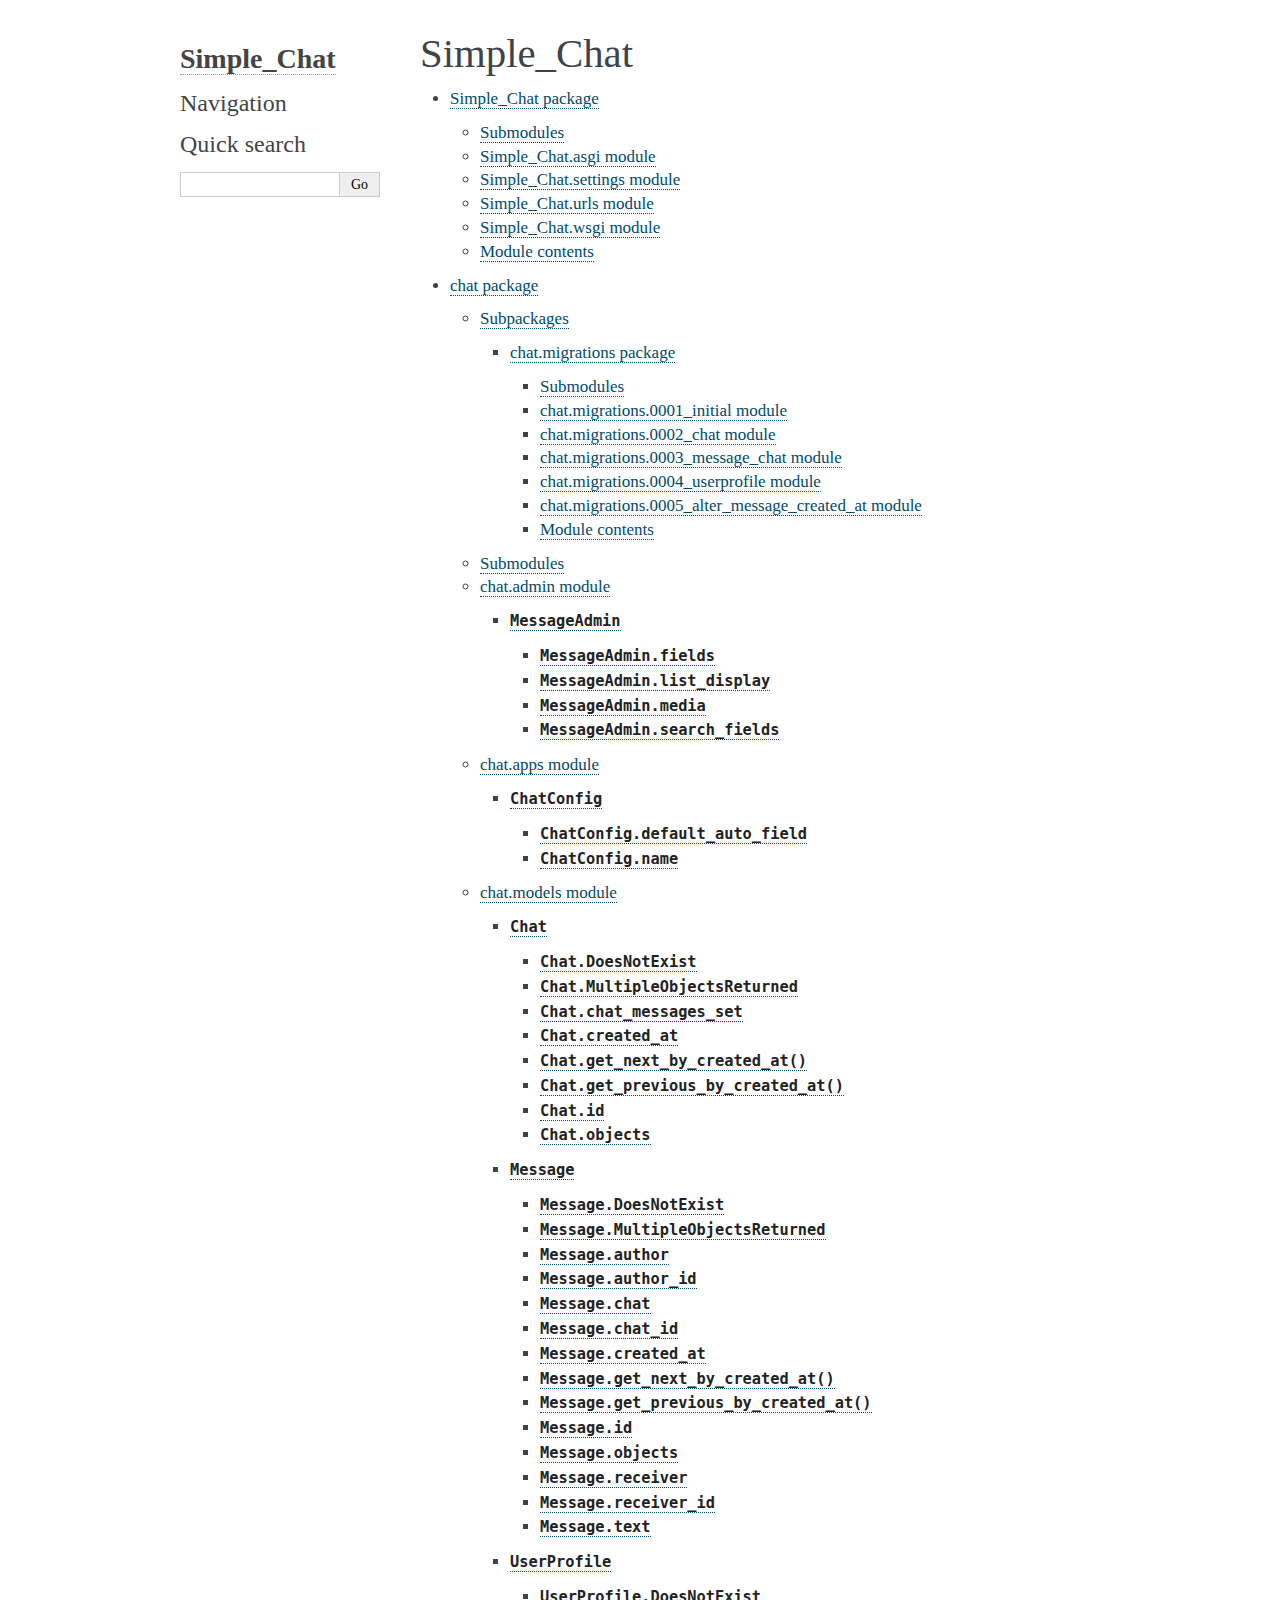
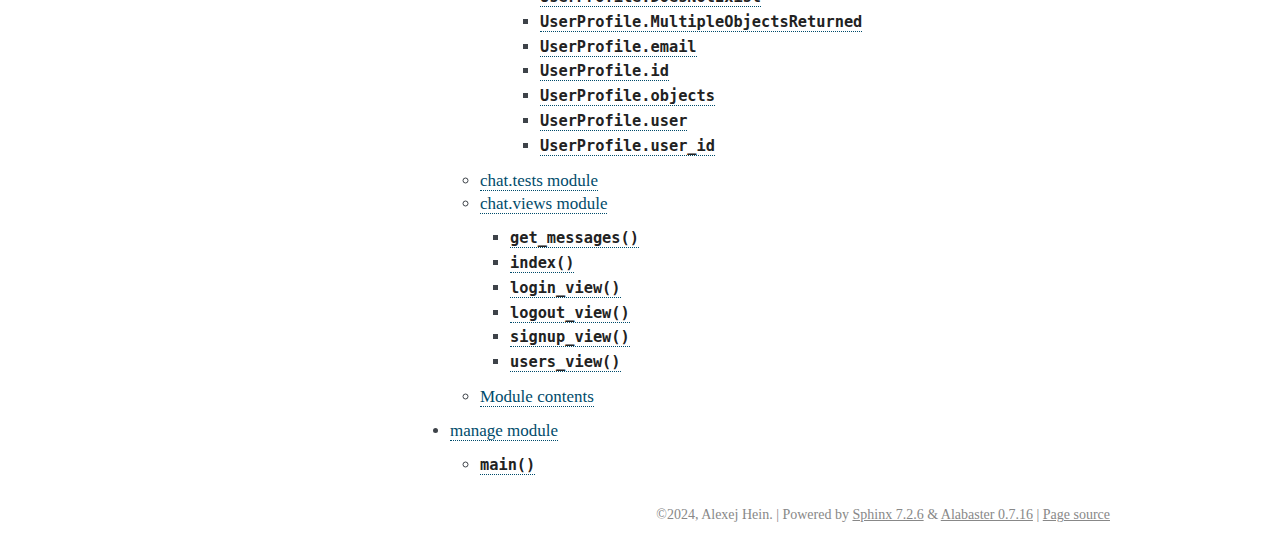
<file: docs/_build/html/modules.html>
<!DOCTYPE html>

<html lang="en" data-content_root="./">
  <head>
    <meta charset="utf-8" />
    <meta name="viewport" content="width=device-width, initial-scale=1.0" /><meta name="viewport" content="width=device-width, initial-scale=1" />

    <title>Simple_Chat &#8212; Simple_Chat 2024 documentation</title>
    <link rel="stylesheet" type="text/css" href="_static/pygments.css?v=d1102ebc" />
    <link rel="stylesheet" type="text/css" href="_static/alabaster.css?v=12dfc556" />
    <script src="_static/documentation_options.js?v=6fefd858"></script>
    <script src="_static/doctools.js?v=888ff710"></script>
    <script src="_static/sphinx_highlight.js?v=dc90522c"></script>
    <link rel="index" title="Index" href="genindex.html" />
    <link rel="search" title="Search" href="search.html" />
   
  <link rel="stylesheet" href="_static/custom.css" type="text/css" />
  

  
  

  </head><body>
  

    <div class="document">
      <div class="documentwrapper">
        <div class="bodywrapper">
          

          <div class="body" role="main">
            
  <section id="simple-chat">
<h1>Simple_Chat<a class="headerlink" href="#simple-chat" title="Link to this heading">¶</a></h1>
<div class="toctree-wrapper compound">
<ul>
<li class="toctree-l1"><a class="reference internal" href="Simple_Chat.html">Simple_Chat package</a><ul>
<li class="toctree-l2"><a class="reference internal" href="Simple_Chat.html#submodules">Submodules</a></li>
<li class="toctree-l2"><a class="reference internal" href="Simple_Chat.html#module-Simple_Chat.asgi">Simple_Chat.asgi module</a></li>
<li class="toctree-l2"><a class="reference internal" href="Simple_Chat.html#module-Simple_Chat.settings">Simple_Chat.settings module</a></li>
<li class="toctree-l2"><a class="reference internal" href="Simple_Chat.html#module-Simple_Chat.urls">Simple_Chat.urls module</a></li>
<li class="toctree-l2"><a class="reference internal" href="Simple_Chat.html#module-Simple_Chat.wsgi">Simple_Chat.wsgi module</a></li>
<li class="toctree-l2"><a class="reference internal" href="Simple_Chat.html#module-Simple_Chat">Module contents</a></li>
</ul>
</li>
<li class="toctree-l1"><a class="reference internal" href="chat.html">chat package</a><ul>
<li class="toctree-l2"><a class="reference internal" href="chat.html#subpackages">Subpackages</a><ul>
<li class="toctree-l3"><a class="reference internal" href="chat.migrations.html">chat.migrations package</a><ul>
<li class="toctree-l4"><a class="reference internal" href="chat.migrations.html#submodules">Submodules</a></li>
<li class="toctree-l4"><a class="reference internal" href="chat.migrations.html#module-chat.migrations.0001_initial">chat.migrations.0001_initial module</a></li>
<li class="toctree-l4"><a class="reference internal" href="chat.migrations.html#module-chat.migrations.0002_chat">chat.migrations.0002_chat module</a></li>
<li class="toctree-l4"><a class="reference internal" href="chat.migrations.html#module-chat.migrations.0003_message_chat">chat.migrations.0003_message_chat module</a></li>
<li class="toctree-l4"><a class="reference internal" href="chat.migrations.html#module-chat.migrations.0004_userprofile">chat.migrations.0004_userprofile module</a></li>
<li class="toctree-l4"><a class="reference internal" href="chat.migrations.html#module-chat.migrations.0005_alter_message_created_at">chat.migrations.0005_alter_message_created_at module</a></li>
<li class="toctree-l4"><a class="reference internal" href="chat.migrations.html#module-chat.migrations">Module contents</a></li>
</ul>
</li>
</ul>
</li>
<li class="toctree-l2"><a class="reference internal" href="chat.html#submodules">Submodules</a></li>
<li class="toctree-l2"><a class="reference internal" href="chat.html#module-chat.admin">chat.admin module</a><ul>
<li class="toctree-l3"><a class="reference internal" href="chat.html#chat.admin.MessageAdmin"><code class="docutils literal notranslate"><span class="pre">MessageAdmin</span></code></a><ul>
<li class="toctree-l4"><a class="reference internal" href="chat.html#chat.admin.MessageAdmin.fields"><code class="docutils literal notranslate"><span class="pre">MessageAdmin.fields</span></code></a></li>
<li class="toctree-l4"><a class="reference internal" href="chat.html#chat.admin.MessageAdmin.list_display"><code class="docutils literal notranslate"><span class="pre">MessageAdmin.list_display</span></code></a></li>
<li class="toctree-l4"><a class="reference internal" href="chat.html#chat.admin.MessageAdmin.media"><code class="docutils literal notranslate"><span class="pre">MessageAdmin.media</span></code></a></li>
<li class="toctree-l4"><a class="reference internal" href="chat.html#chat.admin.MessageAdmin.search_fields"><code class="docutils literal notranslate"><span class="pre">MessageAdmin.search_fields</span></code></a></li>
</ul>
</li>
</ul>
</li>
<li class="toctree-l2"><a class="reference internal" href="chat.html#module-chat.apps">chat.apps module</a><ul>
<li class="toctree-l3"><a class="reference internal" href="chat.html#chat.apps.ChatConfig"><code class="docutils literal notranslate"><span class="pre">ChatConfig</span></code></a><ul>
<li class="toctree-l4"><a class="reference internal" href="chat.html#chat.apps.ChatConfig.default_auto_field"><code class="docutils literal notranslate"><span class="pre">ChatConfig.default_auto_field</span></code></a></li>
<li class="toctree-l4"><a class="reference internal" href="chat.html#chat.apps.ChatConfig.name"><code class="docutils literal notranslate"><span class="pre">ChatConfig.name</span></code></a></li>
</ul>
</li>
</ul>
</li>
<li class="toctree-l2"><a class="reference internal" href="chat.html#module-chat.models">chat.models module</a><ul>
<li class="toctree-l3"><a class="reference internal" href="chat.html#chat.models.Chat"><code class="docutils literal notranslate"><span class="pre">Chat</span></code></a><ul>
<li class="toctree-l4"><a class="reference internal" href="chat.html#chat.models.Chat.DoesNotExist"><code class="docutils literal notranslate"><span class="pre">Chat.DoesNotExist</span></code></a></li>
<li class="toctree-l4"><a class="reference internal" href="chat.html#chat.models.Chat.MultipleObjectsReturned"><code class="docutils literal notranslate"><span class="pre">Chat.MultipleObjectsReturned</span></code></a></li>
<li class="toctree-l4"><a class="reference internal" href="chat.html#chat.models.Chat.chat_messages_set"><code class="docutils literal notranslate"><span class="pre">Chat.chat_messages_set</span></code></a></li>
<li class="toctree-l4"><a class="reference internal" href="chat.html#chat.models.Chat.created_at"><code class="docutils literal notranslate"><span class="pre">Chat.created_at</span></code></a></li>
<li class="toctree-l4"><a class="reference internal" href="chat.html#chat.models.Chat.get_next_by_created_at"><code class="docutils literal notranslate"><span class="pre">Chat.get_next_by_created_at()</span></code></a></li>
<li class="toctree-l4"><a class="reference internal" href="chat.html#chat.models.Chat.get_previous_by_created_at"><code class="docutils literal notranslate"><span class="pre">Chat.get_previous_by_created_at()</span></code></a></li>
<li class="toctree-l4"><a class="reference internal" href="chat.html#chat.models.Chat.id"><code class="docutils literal notranslate"><span class="pre">Chat.id</span></code></a></li>
<li class="toctree-l4"><a class="reference internal" href="chat.html#chat.models.Chat.objects"><code class="docutils literal notranslate"><span class="pre">Chat.objects</span></code></a></li>
</ul>
</li>
<li class="toctree-l3"><a class="reference internal" href="chat.html#chat.models.Message"><code class="docutils literal notranslate"><span class="pre">Message</span></code></a><ul>
<li class="toctree-l4"><a class="reference internal" href="chat.html#chat.models.Message.DoesNotExist"><code class="docutils literal notranslate"><span class="pre">Message.DoesNotExist</span></code></a></li>
<li class="toctree-l4"><a class="reference internal" href="chat.html#chat.models.Message.MultipleObjectsReturned"><code class="docutils literal notranslate"><span class="pre">Message.MultipleObjectsReturned</span></code></a></li>
<li class="toctree-l4"><a class="reference internal" href="chat.html#chat.models.Message.author"><code class="docutils literal notranslate"><span class="pre">Message.author</span></code></a></li>
<li class="toctree-l4"><a class="reference internal" href="chat.html#chat.models.Message.author_id"><code class="docutils literal notranslate"><span class="pre">Message.author_id</span></code></a></li>
<li class="toctree-l4"><a class="reference internal" href="chat.html#chat.models.Message.chat"><code class="docutils literal notranslate"><span class="pre">Message.chat</span></code></a></li>
<li class="toctree-l4"><a class="reference internal" href="chat.html#chat.models.Message.chat_id"><code class="docutils literal notranslate"><span class="pre">Message.chat_id</span></code></a></li>
<li class="toctree-l4"><a class="reference internal" href="chat.html#chat.models.Message.created_at"><code class="docutils literal notranslate"><span class="pre">Message.created_at</span></code></a></li>
<li class="toctree-l4"><a class="reference internal" href="chat.html#chat.models.Message.get_next_by_created_at"><code class="docutils literal notranslate"><span class="pre">Message.get_next_by_created_at()</span></code></a></li>
<li class="toctree-l4"><a class="reference internal" href="chat.html#chat.models.Message.get_previous_by_created_at"><code class="docutils literal notranslate"><span class="pre">Message.get_previous_by_created_at()</span></code></a></li>
<li class="toctree-l4"><a class="reference internal" href="chat.html#chat.models.Message.id"><code class="docutils literal notranslate"><span class="pre">Message.id</span></code></a></li>
<li class="toctree-l4"><a class="reference internal" href="chat.html#chat.models.Message.objects"><code class="docutils literal notranslate"><span class="pre">Message.objects</span></code></a></li>
<li class="toctree-l4"><a class="reference internal" href="chat.html#chat.models.Message.receiver"><code class="docutils literal notranslate"><span class="pre">Message.receiver</span></code></a></li>
<li class="toctree-l4"><a class="reference internal" href="chat.html#chat.models.Message.receiver_id"><code class="docutils literal notranslate"><span class="pre">Message.receiver_id</span></code></a></li>
<li class="toctree-l4"><a class="reference internal" href="chat.html#chat.models.Message.text"><code class="docutils literal notranslate"><span class="pre">Message.text</span></code></a></li>
</ul>
</li>
<li class="toctree-l3"><a class="reference internal" href="chat.html#chat.models.UserProfile"><code class="docutils literal notranslate"><span class="pre">UserProfile</span></code></a><ul>
<li class="toctree-l4"><a class="reference internal" href="chat.html#chat.models.UserProfile.DoesNotExist"><code class="docutils literal notranslate"><span class="pre">UserProfile.DoesNotExist</span></code></a></li>
<li class="toctree-l4"><a class="reference internal" href="chat.html#chat.models.UserProfile.MultipleObjectsReturned"><code class="docutils literal notranslate"><span class="pre">UserProfile.MultipleObjectsReturned</span></code></a></li>
<li class="toctree-l4"><a class="reference internal" href="chat.html#chat.models.UserProfile.email"><code class="docutils literal notranslate"><span class="pre">UserProfile.email</span></code></a></li>
<li class="toctree-l4"><a class="reference internal" href="chat.html#chat.models.UserProfile.id"><code class="docutils literal notranslate"><span class="pre">UserProfile.id</span></code></a></li>
<li class="toctree-l4"><a class="reference internal" href="chat.html#chat.models.UserProfile.objects"><code class="docutils literal notranslate"><span class="pre">UserProfile.objects</span></code></a></li>
<li class="toctree-l4"><a class="reference internal" href="chat.html#chat.models.UserProfile.user"><code class="docutils literal notranslate"><span class="pre">UserProfile.user</span></code></a></li>
<li class="toctree-l4"><a class="reference internal" href="chat.html#chat.models.UserProfile.user_id"><code class="docutils literal notranslate"><span class="pre">UserProfile.user_id</span></code></a></li>
</ul>
</li>
</ul>
</li>
<li class="toctree-l2"><a class="reference internal" href="chat.html#module-chat.tests">chat.tests module</a></li>
<li class="toctree-l2"><a class="reference internal" href="chat.html#module-chat.views">chat.views module</a><ul>
<li class="toctree-l3"><a class="reference internal" href="chat.html#chat.views.get_messages"><code class="docutils literal notranslate"><span class="pre">get_messages()</span></code></a></li>
<li class="toctree-l3"><a class="reference internal" href="chat.html#chat.views.index"><code class="docutils literal notranslate"><span class="pre">index()</span></code></a></li>
<li class="toctree-l3"><a class="reference internal" href="chat.html#chat.views.login_view"><code class="docutils literal notranslate"><span class="pre">login_view()</span></code></a></li>
<li class="toctree-l3"><a class="reference internal" href="chat.html#chat.views.logout_view"><code class="docutils literal notranslate"><span class="pre">logout_view()</span></code></a></li>
<li class="toctree-l3"><a class="reference internal" href="chat.html#chat.views.signup_view"><code class="docutils literal notranslate"><span class="pre">signup_view()</span></code></a></li>
<li class="toctree-l3"><a class="reference internal" href="chat.html#chat.views.users_view"><code class="docutils literal notranslate"><span class="pre">users_view()</span></code></a></li>
</ul>
</li>
<li class="toctree-l2"><a class="reference internal" href="chat.html#module-chat">Module contents</a></li>
</ul>
</li>
<li class="toctree-l1"><a class="reference internal" href="manage.html">manage module</a><ul>
<li class="toctree-l2"><a class="reference internal" href="manage.html#manage.main"><code class="docutils literal notranslate"><span class="pre">main()</span></code></a></li>
</ul>
</li>
</ul>
</div>
</section>


          </div>
          
        </div>
      </div>
      <div class="sphinxsidebar" role="navigation" aria-label="main navigation">
        <div class="sphinxsidebarwrapper">
<h1 class="logo"><a href="index.html">Simple_Chat</a></h1>








<h3>Navigation</h3>

<div class="relations">
<h3>Related Topics</h3>
<ul>
  <li><a href="index.html">Documentation overview</a><ul>
  </ul></li>
</ul>
</div>
<div id="searchbox" style="display: none" role="search">
  <h3 id="searchlabel">Quick search</h3>
    <div class="searchformwrapper">
    <form class="search" action="search.html" method="get">
      <input type="text" name="q" aria-labelledby="searchlabel" autocomplete="off" autocorrect="off" autocapitalize="off" spellcheck="false"/>
      <input type="submit" value="Go" />
    </form>
    </div>
</div>
<script>document.getElementById('searchbox').style.display = "block"</script>








        </div>
      </div>
      <div class="clearer"></div>
    </div>
    <div class="footer">
      &#169;2024, Alexej Hein.
      
      |
      Powered by <a href="https://www.sphinx-doc.org/">Sphinx 7.2.6</a>
      &amp; <a href="https://alabaster.readthedocs.io">Alabaster 0.7.16</a>
      
      |
      <a href="_sources/modules.rst.txt"
          rel="nofollow">Page source</a>
    </div>

    

    
  </body>
</html>
</file>
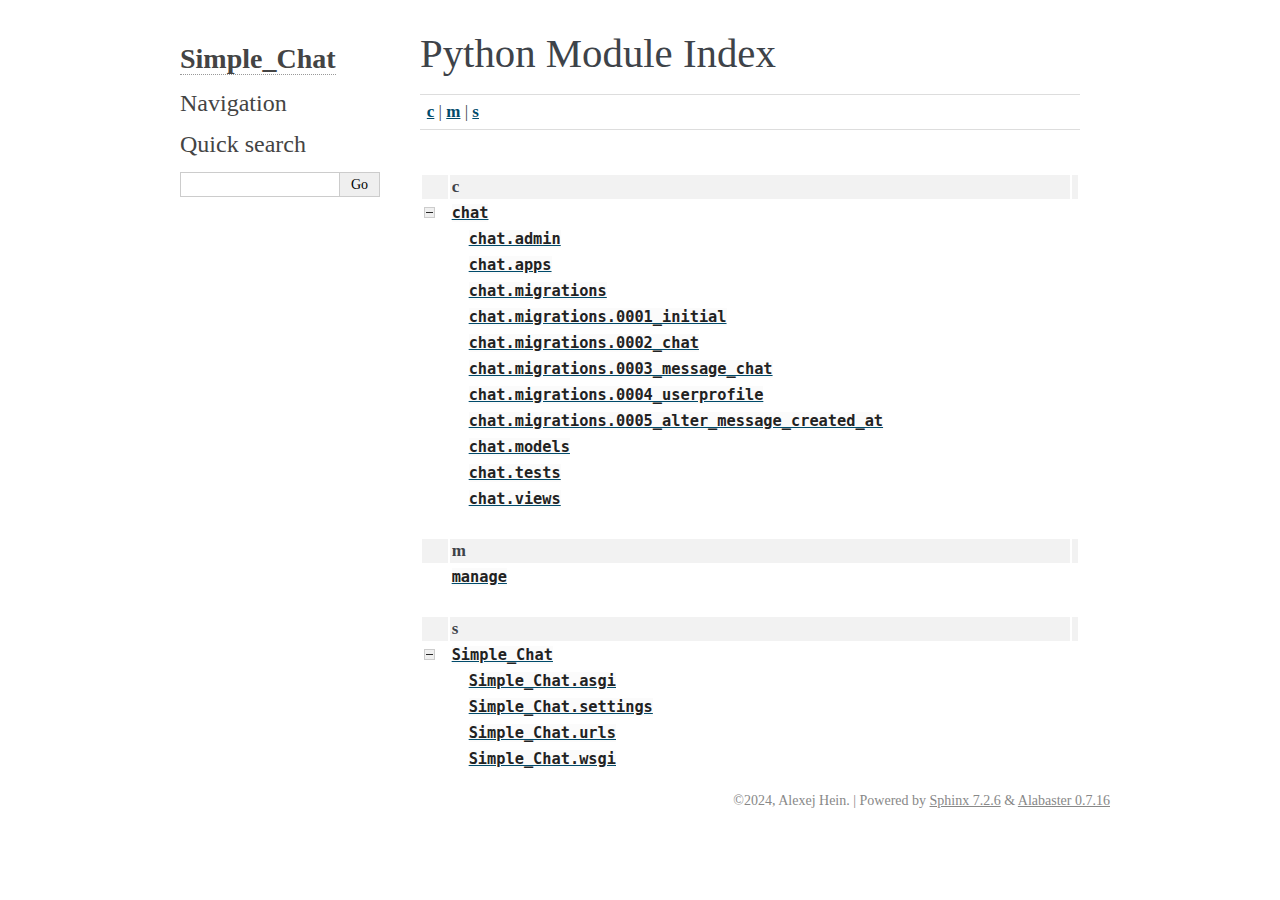
<file: docs/_build/html/py-modindex.html>
<!DOCTYPE html>

<html lang="en" data-content_root="./">
  <head>
    <meta charset="utf-8" />
    <meta name="viewport" content="width=device-width, initial-scale=1.0" />
    <title>Python Module Index &#8212; Simple_Chat 2024 documentation</title>
    <link rel="stylesheet" type="text/css" href="_static/pygments.css?v=d1102ebc" />
    <link rel="stylesheet" type="text/css" href="_static/alabaster.css?v=12dfc556" />
    <script src="_static/documentation_options.js?v=6fefd858"></script>
    <script src="_static/doctools.js?v=888ff710"></script>
    <script src="_static/sphinx_highlight.js?v=dc90522c"></script>
    <link rel="index" title="Index" href="genindex.html" />
    <link rel="search" title="Search" href="search.html" />

   
  <link rel="stylesheet" href="_static/custom.css" type="text/css" />
  

  
  



  </head><body>
  

    <div class="document">
      <div class="documentwrapper">
        <div class="bodywrapper">
          

          <div class="body" role="main">
            

   <h1>Python Module Index</h1>

   <div class="modindex-jumpbox">
   <a href="#cap-c"><strong>c</strong></a> | 
   <a href="#cap-m"><strong>m</strong></a> | 
   <a href="#cap-s"><strong>s</strong></a>
   </div>

   <table class="indextable modindextable">
     <tr class="pcap"><td></td><td>&#160;</td><td></td></tr>
     <tr class="cap" id="cap-c"><td></td><td>
       <strong>c</strong></td><td></td></tr>
     <tr>
       <td><img src="_static/minus.png" class="toggler"
              id="toggle-1" style="display: none" alt="-" /></td>
       <td>
       <a href="chat.html#module-chat"><code class="xref">chat</code></a></td><td>
       <em></em></td></tr>
     <tr class="cg-1">
       <td></td>
       <td>&#160;&#160;&#160;
       <a href="chat.html#module-chat.admin"><code class="xref">chat.admin</code></a></td><td>
       <em></em></td></tr>
     <tr class="cg-1">
       <td></td>
       <td>&#160;&#160;&#160;
       <a href="chat.html#module-chat.apps"><code class="xref">chat.apps</code></a></td><td>
       <em></em></td></tr>
     <tr class="cg-1">
       <td></td>
       <td>&#160;&#160;&#160;
       <a href="chat.migrations.html#module-chat.migrations"><code class="xref">chat.migrations</code></a></td><td>
       <em></em></td></tr>
     <tr class="cg-1">
       <td></td>
       <td>&#160;&#160;&#160;
       <a href="chat.migrations.html#module-chat.migrations.0001_initial"><code class="xref">chat.migrations.0001_initial</code></a></td><td>
       <em></em></td></tr>
     <tr class="cg-1">
       <td></td>
       <td>&#160;&#160;&#160;
       <a href="chat.migrations.html#module-chat.migrations.0002_chat"><code class="xref">chat.migrations.0002_chat</code></a></td><td>
       <em></em></td></tr>
     <tr class="cg-1">
       <td></td>
       <td>&#160;&#160;&#160;
       <a href="chat.migrations.html#module-chat.migrations.0003_message_chat"><code class="xref">chat.migrations.0003_message_chat</code></a></td><td>
       <em></em></td></tr>
     <tr class="cg-1">
       <td></td>
       <td>&#160;&#160;&#160;
       <a href="chat.migrations.html#module-chat.migrations.0004_userprofile"><code class="xref">chat.migrations.0004_userprofile</code></a></td><td>
       <em></em></td></tr>
     <tr class="cg-1">
       <td></td>
       <td>&#160;&#160;&#160;
       <a href="chat.migrations.html#module-chat.migrations.0005_alter_message_created_at"><code class="xref">chat.migrations.0005_alter_message_created_at</code></a></td><td>
       <em></em></td></tr>
     <tr class="cg-1">
       <td></td>
       <td>&#160;&#160;&#160;
       <a href="chat.html#module-chat.models"><code class="xref">chat.models</code></a></td><td>
       <em></em></td></tr>
     <tr class="cg-1">
       <td></td>
       <td>&#160;&#160;&#160;
       <a href="chat.html#module-chat.tests"><code class="xref">chat.tests</code></a></td><td>
       <em></em></td></tr>
     <tr class="cg-1">
       <td></td>
       <td>&#160;&#160;&#160;
       <a href="chat.html#module-chat.views"><code class="xref">chat.views</code></a></td><td>
       <em></em></td></tr>
     <tr class="pcap"><td></td><td>&#160;</td><td></td></tr>
     <tr class="cap" id="cap-m"><td></td><td>
       <strong>m</strong></td><td></td></tr>
     <tr>
       <td></td>
       <td>
       <a href="manage.html#module-manage"><code class="xref">manage</code></a></td><td>
       <em></em></td></tr>
     <tr class="pcap"><td></td><td>&#160;</td><td></td></tr>
     <tr class="cap" id="cap-s"><td></td><td>
       <strong>s</strong></td><td></td></tr>
     <tr>
       <td><img src="_static/minus.png" class="toggler"
              id="toggle-2" style="display: none" alt="-" /></td>
       <td>
       <a href="Simple_Chat.html#module-Simple_Chat"><code class="xref">Simple_Chat</code></a></td><td>
       <em></em></td></tr>
     <tr class="cg-2">
       <td></td>
       <td>&#160;&#160;&#160;
       <a href="Simple_Chat.html#module-Simple_Chat.asgi"><code class="xref">Simple_Chat.asgi</code></a></td><td>
       <em></em></td></tr>
     <tr class="cg-2">
       <td></td>
       <td>&#160;&#160;&#160;
       <a href="Simple_Chat.html#module-Simple_Chat.settings"><code class="xref">Simple_Chat.settings</code></a></td><td>
       <em></em></td></tr>
     <tr class="cg-2">
       <td></td>
       <td>&#160;&#160;&#160;
       <a href="Simple_Chat.html#module-Simple_Chat.urls"><code class="xref">Simple_Chat.urls</code></a></td><td>
       <em></em></td></tr>
     <tr class="cg-2">
       <td></td>
       <td>&#160;&#160;&#160;
       <a href="Simple_Chat.html#module-Simple_Chat.wsgi"><code class="xref">Simple_Chat.wsgi</code></a></td><td>
       <em></em></td></tr>
   </table>


          </div>
          
        </div>
      </div>
      <div class="sphinxsidebar" role="navigation" aria-label="main navigation">
        <div class="sphinxsidebarwrapper">
<h1 class="logo"><a href="index.html">Simple_Chat</a></h1>








<h3>Navigation</h3>

<div class="relations">
<h3>Related Topics</h3>
<ul>
  <li><a href="index.html">Documentation overview</a><ul>
  </ul></li>
</ul>
</div>
<div id="searchbox" style="display: none" role="search">
  <h3 id="searchlabel">Quick search</h3>
    <div class="searchformwrapper">
    <form class="search" action="search.html" method="get">
      <input type="text" name="q" aria-labelledby="searchlabel" autocomplete="off" autocorrect="off" autocapitalize="off" spellcheck="false"/>
      <input type="submit" value="Go" />
    </form>
    </div>
</div>
<script>document.getElementById('searchbox').style.display = "block"</script>








        </div>
      </div>
      <div class="clearer"></div>
    </div>
    <div class="footer">
      &#169;2024, Alexej Hein.
      
      |
      Powered by <a href="https://www.sphinx-doc.org/">Sphinx 7.2.6</a>
      &amp; <a href="https://alabaster.readthedocs.io">Alabaster 0.7.16</a>
      
    </div>

    

    
  </body>
</html>
</file>
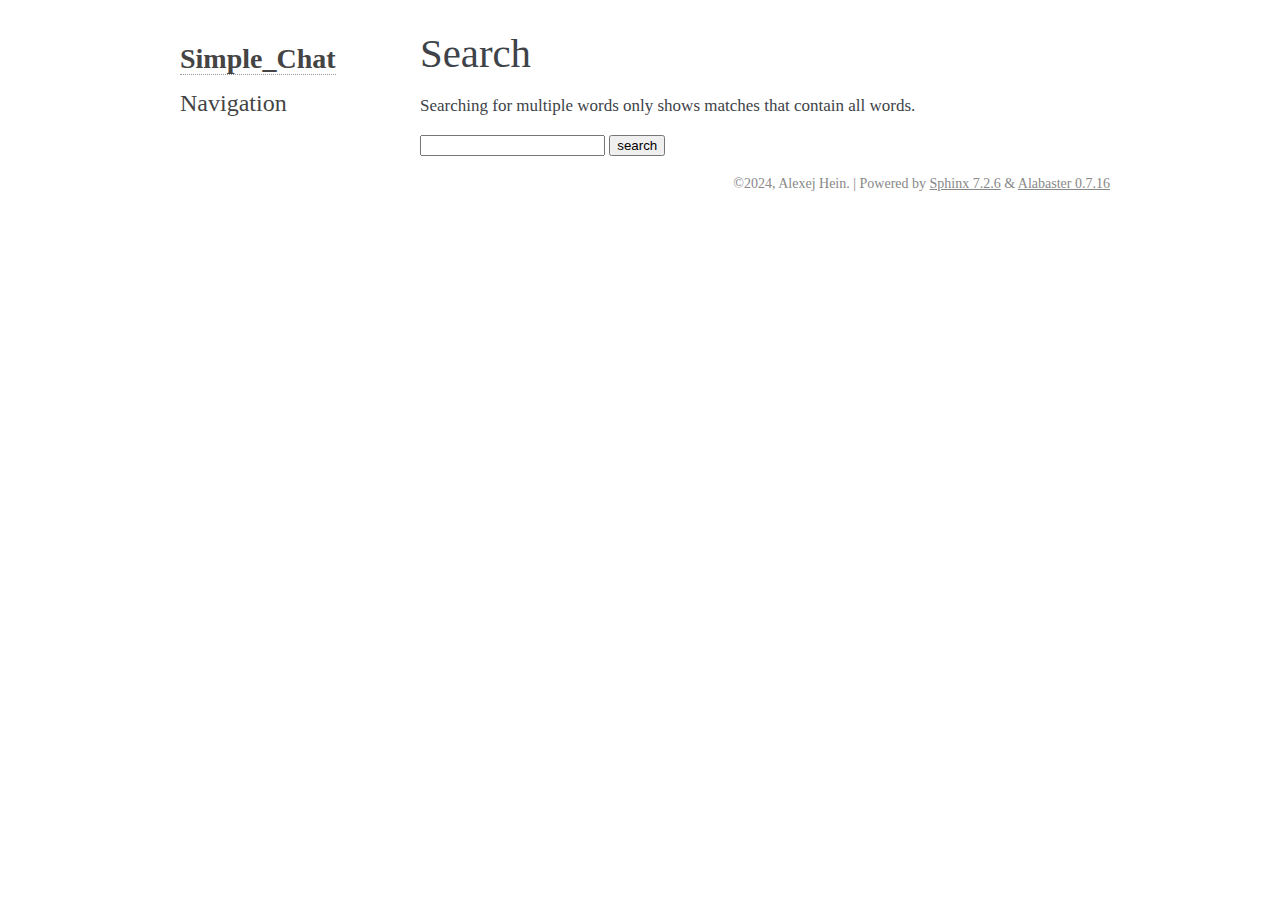
<file: docs/_build/html/search.html>
<!DOCTYPE html>

<html lang="en" data-content_root="./">
  <head>
    <meta charset="utf-8" />
    <meta name="viewport" content="width=device-width, initial-scale=1.0" />
    <title>Search &#8212; Simple_Chat 2024 documentation</title>
    <link rel="stylesheet" type="text/css" href="_static/pygments.css?v=d1102ebc" />
    <link rel="stylesheet" type="text/css" href="_static/alabaster.css?v=12dfc556" />
    
    <script src="_static/documentation_options.js?v=6fefd858"></script>
    <script src="_static/doctools.js?v=888ff710"></script>
    <script src="_static/sphinx_highlight.js?v=dc90522c"></script>
    <script src="_static/searchtools.js"></script>
    <script src="_static/language_data.js"></script>
    <link rel="index" title="Index" href="genindex.html" />
    <link rel="search" title="Search" href="#" />
  <script src="searchindex.js" defer></script>
  
   
  <link rel="stylesheet" href="_static/custom.css" type="text/css" />
  

  
  


  </head><body>
  

    <div class="document">
      <div class="documentwrapper">
        <div class="bodywrapper">
          

          <div class="body" role="main">
            
  <h1 id="search-documentation">Search</h1>
  
  <noscript>
  <div class="admonition warning">
  <p>
    Please activate JavaScript to enable the search
    functionality.
  </p>
  </div>
  </noscript>
  
  
  <p>
    Searching for multiple words only shows matches that contain
    all words.
  </p>
  
  
  <form action="" method="get">
    <input type="text" name="q" aria-labelledby="search-documentation" value="" autocomplete="off" autocorrect="off" autocapitalize="off" spellcheck="false"/>
    <input type="submit" value="search" />
    <span id="search-progress" style="padding-left: 10px"></span>
  </form>
  
  
  
  <div id="search-results">
  
  </div>
  

          </div>
          
        </div>
      </div>
      <div class="sphinxsidebar" role="navigation" aria-label="main navigation">
        <div class="sphinxsidebarwrapper">
<h1 class="logo"><a href="index.html">Simple_Chat</a></h1>








<h3>Navigation</h3>

<div class="relations">
<h3>Related Topics</h3>
<ul>
  <li><a href="index.html">Documentation overview</a><ul>
  </ul></li>
</ul>
</div>








        </div>
      </div>
      <div class="clearer"></div>
    </div>
    <div class="footer">
      &#169;2024, Alexej Hein.
      
      |
      Powered by <a href="https://www.sphinx-doc.org/">Sphinx 7.2.6</a>
      &amp; <a href="https://alabaster.readthedocs.io">Alabaster 0.7.16</a>
      
    </div>

    

    
  </body>
</html>
</file>
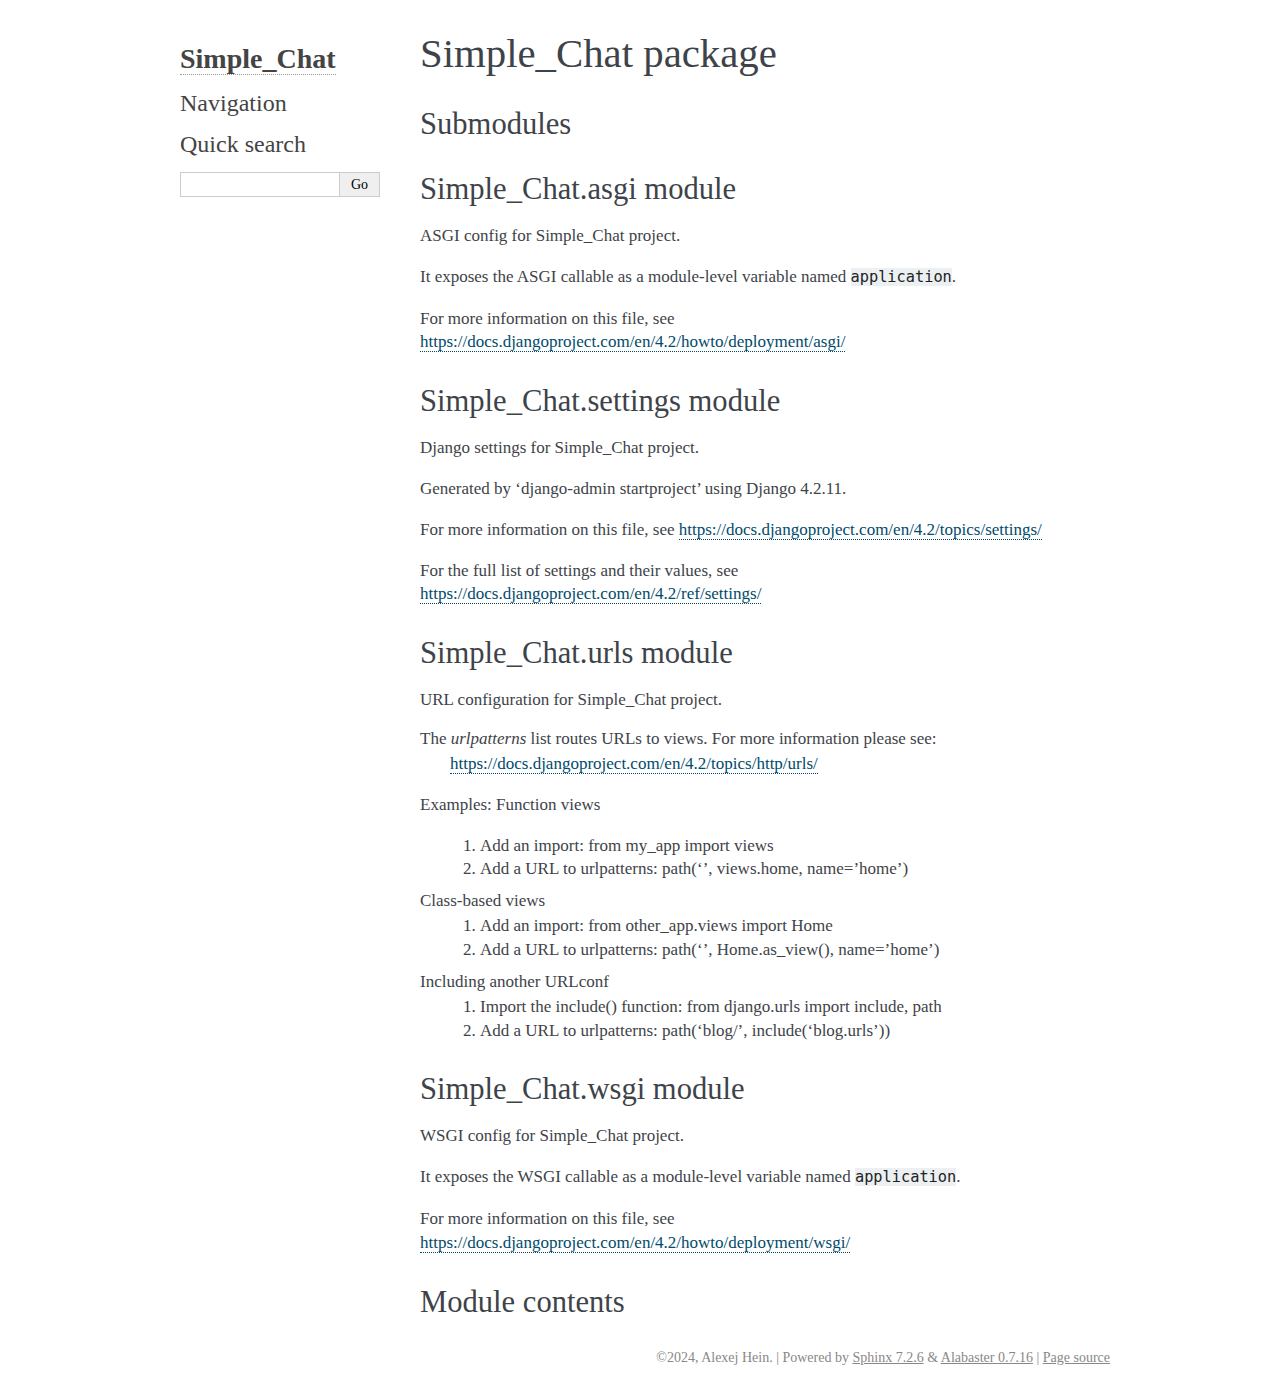
<file: docs/_build/html/Simple_Chat.html>
<!DOCTYPE html>

<html lang="en" data-content_root="./">
  <head>
    <meta charset="utf-8" />
    <meta name="viewport" content="width=device-width, initial-scale=1.0" /><meta name="viewport" content="width=device-width, initial-scale=1" />

    <title>Simple_Chat package &#8212; Simple_Chat 2024 documentation</title>
    <link rel="stylesheet" type="text/css" href="_static/pygments.css?v=d1102ebc" />
    <link rel="stylesheet" type="text/css" href="_static/alabaster.css?v=12dfc556" />
    <script src="_static/documentation_options.js?v=6fefd858"></script>
    <script src="_static/doctools.js?v=888ff710"></script>
    <script src="_static/sphinx_highlight.js?v=dc90522c"></script>
    <link rel="index" title="Index" href="genindex.html" />
    <link rel="search" title="Search" href="search.html" />
   
  <link rel="stylesheet" href="_static/custom.css" type="text/css" />
  

  
  

  </head><body>
  

    <div class="document">
      <div class="documentwrapper">
        <div class="bodywrapper">
          

          <div class="body" role="main">
            
  <section id="simple-chat-package">
<h1>Simple_Chat package<a class="headerlink" href="#simple-chat-package" title="Link to this heading">¶</a></h1>
<section id="submodules">
<h2>Submodules<a class="headerlink" href="#submodules" title="Link to this heading">¶</a></h2>
</section>
<section id="module-Simple_Chat.asgi">
<span id="simple-chat-asgi-module"></span><h2>Simple_Chat.asgi module<a class="headerlink" href="#module-Simple_Chat.asgi" title="Link to this heading">¶</a></h2>
<p>ASGI config for Simple_Chat project.</p>
<p>It exposes the ASGI callable as a module-level variable named <code class="docutils literal notranslate"><span class="pre">application</span></code>.</p>
<p>For more information on this file, see
<a class="reference external" href="https://docs.djangoproject.com/en/4.2/howto/deployment/asgi/">https://docs.djangoproject.com/en/4.2/howto/deployment/asgi/</a></p>
</section>
<section id="module-Simple_Chat.settings">
<span id="simple-chat-settings-module"></span><h2>Simple_Chat.settings module<a class="headerlink" href="#module-Simple_Chat.settings" title="Link to this heading">¶</a></h2>
<p>Django settings for Simple_Chat project.</p>
<p>Generated by ‘django-admin startproject’ using Django 4.2.11.</p>
<p>For more information on this file, see
<a class="reference external" href="https://docs.djangoproject.com/en/4.2/topics/settings/">https://docs.djangoproject.com/en/4.2/topics/settings/</a></p>
<p>For the full list of settings and their values, see
<a class="reference external" href="https://docs.djangoproject.com/en/4.2/ref/settings/">https://docs.djangoproject.com/en/4.2/ref/settings/</a></p>
</section>
<section id="module-Simple_Chat.urls">
<span id="simple-chat-urls-module"></span><h2>Simple_Chat.urls module<a class="headerlink" href="#module-Simple_Chat.urls" title="Link to this heading">¶</a></h2>
<p>URL configuration for Simple_Chat project.</p>
<dl class="simple">
<dt>The <cite>urlpatterns</cite> list routes URLs to views. For more information please see:</dt><dd><p><a class="reference external" href="https://docs.djangoproject.com/en/4.2/topics/http/urls/">https://docs.djangoproject.com/en/4.2/topics/http/urls/</a></p>
</dd>
</dl>
<p>Examples:
Function views</p>
<blockquote>
<div><ol class="arabic simple">
<li><p>Add an import:  from my_app import views</p></li>
<li><p>Add a URL to urlpatterns:  path(‘’, views.home, name=’home’)</p></li>
</ol>
</div></blockquote>
<dl class="simple">
<dt>Class-based views</dt><dd><ol class="arabic simple">
<li><p>Add an import:  from other_app.views import Home</p></li>
<li><p>Add a URL to urlpatterns:  path(‘’, Home.as_view(), name=’home’)</p></li>
</ol>
</dd>
<dt>Including another URLconf</dt><dd><ol class="arabic simple">
<li><p>Import the include() function: from django.urls import include, path</p></li>
<li><p>Add a URL to urlpatterns:  path(‘blog/’, include(‘blog.urls’))</p></li>
</ol>
</dd>
</dl>
</section>
<section id="module-Simple_Chat.wsgi">
<span id="simple-chat-wsgi-module"></span><h2>Simple_Chat.wsgi module<a class="headerlink" href="#module-Simple_Chat.wsgi" title="Link to this heading">¶</a></h2>
<p>WSGI config for Simple_Chat project.</p>
<p>It exposes the WSGI callable as a module-level variable named <code class="docutils literal notranslate"><span class="pre">application</span></code>.</p>
<p>For more information on this file, see
<a class="reference external" href="https://docs.djangoproject.com/en/4.2/howto/deployment/wsgi/">https://docs.djangoproject.com/en/4.2/howto/deployment/wsgi/</a></p>
</section>
<section id="module-Simple_Chat">
<span id="module-contents"></span><h2>Module contents<a class="headerlink" href="#module-Simple_Chat" title="Link to this heading">¶</a></h2>
</section>
</section>


          </div>
          
        </div>
      </div>
      <div class="sphinxsidebar" role="navigation" aria-label="main navigation">
        <div class="sphinxsidebarwrapper">
<h1 class="logo"><a href="index.html">Simple_Chat</a></h1>








<h3>Navigation</h3>

<div class="relations">
<h3>Related Topics</h3>
<ul>
  <li><a href="index.html">Documentation overview</a><ul>
  </ul></li>
</ul>
</div>
<div id="searchbox" style="display: none" role="search">
  <h3 id="searchlabel">Quick search</h3>
    <div class="searchformwrapper">
    <form class="search" action="search.html" method="get">
      <input type="text" name="q" aria-labelledby="searchlabel" autocomplete="off" autocorrect="off" autocapitalize="off" spellcheck="false"/>
      <input type="submit" value="Go" />
    </form>
    </div>
</div>
<script>document.getElementById('searchbox').style.display = "block"</script>








        </div>
      </div>
      <div class="clearer"></div>
    </div>
    <div class="footer">
      &#169;2024, Alexej Hein.
      
      |
      Powered by <a href="https://www.sphinx-doc.org/">Sphinx 7.2.6</a>
      &amp; <a href="https://alabaster.readthedocs.io">Alabaster 0.7.16</a>
      
      |
      <a href="_sources/Simple_Chat.rst.txt"
          rel="nofollow">Page source</a>
    </div>

    

    
  </body>
</html>
</file>
<file: docs/_build/html/_static/pygments.css>
pre { line-height: 125%; }
td.linenos .normal { color: inherit; background-color: transparent; padding-left: 5px; padding-right: 5px; }
span.linenos { color: inherit; background-color: transparent; padding-left: 5px; padding-right: 5px; }
td.linenos .special { color: #000000; background-color: #ffffc0; padding-left: 5px; padding-right: 5px; }
span.linenos.special { color: #000000; background-color: #ffffc0; padding-left: 5px; padding-right: 5px; }
.highlight .hll { background-color: #ffffcc }
.highlight { background: #f8f8f8; }
.highlight .c { color: #8f5902; font-style: italic } /* Comment */
.highlight .err { color: #a40000; border: 1px solid #ef2929 } /* Error */
.highlight .g { color: #000000 } /* Generic */
.highlight .k { color: #004461; font-weight: bold } /* Keyword */
.highlight .l { color: #000000 } /* Literal */
.highlight .n { color: #000000 } /* Name */
.highlight .o { color: #582800 } /* Operator */
.highlight .x { color: #000000 } /* Other */
.highlight .p { color: #000000; font-weight: bold } /* Punctuation */
.highlight .ch { color: #8f5902; font-style: italic } /* Comment.Hashbang */
.highlight .cm { color: #8f5902; font-style: italic } /* Comment.Multiline */
.highlight .cp { color: #8f5902 } /* Comment.Preproc */
.highlight .cpf { color: #8f5902; font-style: italic } /* Comment.PreprocFile */
.highlight .c1 { color: #8f5902; font-style: italic } /* Comment.Single */
.highlight .cs { color: #8f5902; font-style: italic } /* Comment.Special */
.highlight .gd { color: #a40000 } /* Generic.Deleted */
.highlight .ge { color: #000000; font-style: italic } /* Generic.Emph */
.highlight .ges { color: #000000 } /* Generic.EmphStrong */
.highlight .gr { color: #ef2929 } /* Generic.Error */
.highlight .gh { color: #000080; font-weight: bold } /* Generic.Heading */
.highlight .gi { color: #00A000 } /* Generic.Inserted */
.highlight .go { color: #888888 } /* Generic.Output */
.highlight .gp { color: #745334 } /* Generic.Prompt */
.highlight .gs { color: #000000; font-weight: bold } /* Generic.Strong */
.highlight .gu { color: #800080; font-weight: bold } /* Generic.Subheading */
.highlight .gt { color: #a40000; font-weight: bold } /* Generic.Traceback */
.highlight .kc { color: #004461; font-weight: bold } /* Keyword.Constant */
.highlight .kd { color: #004461; font-weight: bold } /* Keyword.Declaration */
.highlight .kn { color: #004461; font-weight: bold } /* Keyword.Namespace */
.highlight .kp { color: #004461; font-weight: bold } /* Keyword.Pseudo */
.highlight .kr { color: #004461; font-weight: bold } /* Keyword.Reserved */
.highlight .kt { color: #004461; font-weight: bold } /* Keyword.Type */
.highlight .ld { color: #000000 } /* Literal.Date */
.highlight .m { color: #990000 } /* Literal.Number */
.highlight .s { color: #4e9a06 } /* Literal.String */
.highlight .na { color: #c4a000 } /* Name.Attribute */
.highlight .nb { color: #004461 } /* Name.Builtin */
.highlight .nc { color: #000000 } /* Name.Class */
.highlight .no { color: #000000 } /* Name.Constant */
.highlight .nd { color: #888888 } /* Name.Decorator */
.highlight .ni { color: #ce5c00 } /* Name.Entity */
.highlight .ne { color: #cc0000; font-weight: bold } /* Name.Exception */
.highlight .nf { color: #000000 } /* Name.Function */
.highlight .nl { color: #f57900 } /* Name.Label */
.highlight .nn { color: #000000 } /* Name.Namespace */
.highlight .nx { color: #000000 } /* Name.Other */
.highlight .py { color: #000000 } /* Name.Property */
.highlight .nt { color: #004461; font-weight: bold } /* Name.Tag */
.highlight .nv { color: #000000 } /* Name.Variable */
.highlight .ow { color: #004461; font-weight: bold } /* Operator.Word */
.highlight .pm { color: #000000; font-weight: bold } /* Punctuation.Marker */
.highlight .w { color: #f8f8f8 } /* Text.Whitespace */
.highlight .mb { color: #990000 } /* Literal.Number.Bin */
.highlight .mf { color: #990000 } /* Literal.Number.Float */
.highlight .mh { color: #990000 } /* Literal.Number.Hex */
.highlight .mi { color: #990000 } /* Literal.Number.Integer */
.highlight .mo { color: #990000 } /* Literal.Number.Oct */
.highlight .sa { color: #4e9a06 } /* Literal.String.Affix */
.highlight .sb { color: #4e9a06 } /* Literal.String.Backtick */
.highlight .sc { color: #4e9a06 } /* Literal.String.Char */
.highlight .dl { color: #4e9a06 } /* Literal.String.Delimiter */
.highlight .sd { color: #8f5902; font-style: italic } /* Literal.String.Doc */
.highlight .s2 { color: #4e9a06 } /* Literal.String.Double */
.highlight .se { color: #4e9a06 } /* Literal.String.Escape */
.highlight .sh { color: #4e9a06 } /* Literal.String.Heredoc */
.highlight .si { color: #4e9a06 } /* Literal.String.Interpol */
.highlight .sx { color: #4e9a06 } /* Literal.String.Other */
.highlight .sr { color: #4e9a06 } /* Literal.String.Regex */
.highlight .s1 { color: #4e9a06 } /* Literal.String.Single */
.highlight .ss { color: #4e9a06 } /* Literal.String.Symbol */
.highlight .bp { color: #3465a4 } /* Name.Builtin.Pseudo */
.highlight .fm { color: #000000 } /* Name.Function.Magic */
.highlight .vc { color: #000000 } /* Name.Variable.Class */
.highlight .vg { color: #000000 } /* Name.Variable.Global */
.highlight .vi { color: #000000 } /* Name.Variable.Instance */
.highlight .vm { color: #000000 } /* Name.Variable.Magic */
.highlight .il { color: #990000 } /* Literal.Number.Integer.Long */
</file>
<file: docs/_build/html/_static/alabaster.css>
@import url("basic.css");

/* -- page layout ----------------------------------------------------------- */

body {
    font-family: Georgia, serif;
    font-size: 17px;
    background-color: #fff;
    color: #000;
    margin: 0;
    padding: 0;
}


div.document {
    width: 940px;
    margin: 30px auto 0 auto;
}

div.documentwrapper {
    float: left;
    width: 100%;
}

div.bodywrapper {
    margin: 0 0 0 220px;
}

div.sphinxsidebar {
    width: 220px;
    font-size: 14px;
    line-height: 1.5;
}

hr {
    border: 1px solid #B1B4B6;
}

div.body {
    background-color: #fff;
    color: #3E4349;
    padding: 0 30px 0 30px;
}

div.body > .section {
    text-align: left;
}

div.footer {
    width: 940px;
    margin: 20px auto 30px auto;
    font-size: 14px;
    color: #888;
    text-align: right;
}

div.footer a {
    color: #888;
}

p.caption {
    font-family: inherit;
    font-size: inherit;
}


div.relations {
    display: none;
}


div.sphinxsidebar {
    max-height: 100%;
    overflow-y: auto;
}

div.sphinxsidebar a {
    color: #444;
    text-decoration: none;
    border-bottom: 1px dotted #999;
}

div.sphinxsidebar a:hover {
    border-bottom: 1px solid #999;
}

div.sphinxsidebarwrapper {
    padding: 18px 10px;
}

div.sphinxsidebarwrapper p.logo {
    padding: 0;
    margin: -10px 0 0 0px;
    text-align: center;
}

div.sphinxsidebarwrapper h1.logo {
    margin-top: -10px;
    text-align: center;
    margin-bottom: 5px;
    text-align: left;
}

div.sphinxsidebarwrapper h1.logo-name {
    margin-top: 0px;
}

div.sphinxsidebarwrapper p.blurb {
    margin-top: 0;
    font-style: normal;
}

div.sphinxsidebar h3,
div.sphinxsidebar h4 {
    font-family: Georgia, serif;
    color: #444;
    font-size: 24px;
    font-weight: normal;
    margin: 0 0 5px 0;
    padding: 0;
}

div.sphinxsidebar h4 {
    font-size: 20px;
}

div.sphinxsidebar h3 a {
    color: #444;
}

div.sphinxsidebar p.logo a,
div.sphinxsidebar h3 a,
div.sphinxsidebar p.logo a:hover,
div.sphinxsidebar h3 a:hover {
    border: none;
}

div.sphinxsidebar p {
    color: #555;
    margin: 10px 0;
}

div.sphinxsidebar ul {
    margin: 10px 0;
    padding: 0;
    color: #000;
}

div.sphinxsidebar ul li.toctree-l1 > a {
    font-size: 120%;
}

div.sphinxsidebar ul li.toctree-l2 > a {
    font-size: 110%;
}

div.sphinxsidebar input {
    border: 1px solid #CCC;
    font-family: Georgia, serif;
    font-size: 1em;
}

div.sphinxsidebar #searchbox input[type="text"] {
    width: 160px;
}

div.sphinxsidebar .search > div {
    display: table-cell;
}

div.sphinxsidebar hr {
    border: none;
    height: 1px;
    color: #AAA;
    background: #AAA;

    text-align: left;
    margin-left: 0;
    width: 50%;
}

div.sphinxsidebar .badge {
    border-bottom: none;
}

div.sphinxsidebar .badge:hover {
    border-bottom: none;
}

/* To address an issue with donation coming after search */
div.sphinxsidebar h3.donation {
    margin-top: 10px;
}

/* -- body styles ----------------------------------------------------------- */

a {
    color: #004B6B;
    text-decoration: underline;
}

a:hover {
    color: #6D4100;
    text-decoration: underline;
}

div.body h1,
div.body h2,
div.body h3,
div.body h4,
div.body h5,
div.body h6 {
    font-family: Georgia, serif;
    font-weight: normal;
    margin: 30px 0px 10px 0px;
    padding: 0;
}

div.body h1 { margin-top: 0; padding-top: 0; font-size: 240%; }
div.body h2 { font-size: 180%; }
div.body h3 { font-size: 150%; }
div.body h4 { font-size: 130%; }
div.body h5 { font-size: 100%; }
div.body h6 { font-size: 100%; }

a.headerlink {
    color: #DDD;
    padding: 0 4px;
    text-decoration: none;
}

a.headerlink:hover {
    color: #444;
    background: #EAEAEA;
}

div.body p, div.body dd, div.body li {
    line-height: 1.4em;
}

div.admonition {
    margin: 20px 0px;
    padding: 10px 30px;
    background-color: #EEE;
    border: 1px solid #CCC;
}

div.admonition tt.xref, div.admonition code.xref, div.admonition a tt {
    background-color: #FBFBFB;
    border-bottom: 1px solid #fafafa;
}

div.admonition p.admonition-title {
    font-family: Georgia, serif;
    font-weight: normal;
    font-size: 24px;
    margin: 0 0 10px 0;
    padding: 0;
    line-height: 1;
}

div.admonition p.last {
    margin-bottom: 0;
}

div.highlight {
    background-color: #fff;
}

dt:target, .highlight {
    background: #FAF3E8;
}

div.warning {
    background-color: #FCC;
    border: 1px solid #FAA;
}

div.danger {
    background-color: #FCC;
    border: 1px solid #FAA;
    -moz-box-shadow: 2px 2px 4px #D52C2C;
    -webkit-box-shadow: 2px 2px 4px #D52C2C;
    box-shadow: 2px 2px 4px #D52C2C;
}

div.error {
    background-color: #FCC;
    border: 1px solid #FAA;
    -moz-box-shadow: 2px 2px 4px #D52C2C;
    -webkit-box-shadow: 2px 2px 4px #D52C2C;
    box-shadow: 2px 2px 4px #D52C2C;
}

div.caution {
    background-color: #FCC;
    border: 1px solid #FAA;
}

div.attention {
    background-color: #FCC;
    border: 1px solid #FAA;
}

div.important {
    background-color: #EEE;
    border: 1px solid #CCC;
}

div.note {
    background-color: #EEE;
    border: 1px solid #CCC;
}

div.tip {
    background-color: #EEE;
    border: 1px solid #CCC;
}

div.hint {
    background-color: #EEE;
    border: 1px solid #CCC;
}

div.seealso {
    background-color: #EEE;
    border: 1px solid #CCC;
}

div.topic {
    background-color: #EEE;
}

p.admonition-title {
    display: inline;
}

p.admonition-title:after {
    content: ":";
}

pre, tt, code {
    font-family: 'Consolas', 'Menlo', 'DejaVu Sans Mono', 'Bitstream Vera Sans Mono', monospace;
    font-size: 0.9em;
}

.hll {
    background-color: #FFC;
    margin: 0 -12px;
    padding: 0 12px;
    display: block;
}

img.screenshot {
}

tt.descname, tt.descclassname, code.descname, code.descclassname {
    font-size: 0.95em;
}

tt.descname, code.descname {
    padding-right: 0.08em;
}

img.screenshot {
    -moz-box-shadow: 2px 2px 4px #EEE;
    -webkit-box-shadow: 2px 2px 4px #EEE;
    box-shadow: 2px 2px 4px #EEE;
}

table.docutils {
    border: 1px solid #888;
    -moz-box-shadow: 2px 2px 4px #EEE;
    -webkit-box-shadow: 2px 2px 4px #EEE;
    box-shadow: 2px 2px 4px #EEE;
}

table.docutils td, table.docutils th {
    border: 1px solid #888;
    padding: 0.25em 0.7em;
}

table.field-list, table.footnote {
    border: none;
    -moz-box-shadow: none;
    -webkit-box-shadow: none;
    box-shadow: none;
}

table.footnote {
    margin: 15px 0;
    width: 100%;
    border: 1px solid #EEE;
    background: #FDFDFD;
    font-size: 0.9em;
}

table.footnote + table.footnote {
    margin-top: -15px;
    border-top: none;
}

table.field-list th {
    padding: 0 0.8em 0 0;
}

table.field-list td {
    padding: 0;
}

table.field-list p {
    margin-bottom: 0.8em;
}

/* Cloned from
 * https://github.com/sphinx-doc/sphinx/commit/ef60dbfce09286b20b7385333d63a60321784e68
 */
.field-name {
    -moz-hyphens: manual;
    -ms-hyphens: manual;
    -webkit-hyphens: manual;
    hyphens: manual;
}

table.footnote td.label {
    width: .1px;
    padding: 0.3em 0 0.3em 0.5em;
}

table.footnote td {
    padding: 0.3em 0.5em;
}

dl {
    margin-left: 0;
    margin-right: 0;
    margin-top: 0;
    padding: 0;
}

dl dd {
    margin-left: 30px;
}

blockquote {
    margin: 0 0 0 30px;
    padding: 0;
}

ul, ol {
    /* Matches the 30px from the narrow-screen "li > ul" selector below */
    margin: 10px 0 10px 30px;
    padding: 0;
}

pre {
    background: #EEE;
    padding: 7px 30px;
    margin: 15px 0px;
    line-height: 1.3em;
}

div.viewcode-block:target {
    background: #ffd;
}

dl pre, blockquote pre, li pre {
    margin-left: 0;
    padding-left: 30px;
}

tt, code {
    background-color: #ecf0f3;
    color: #222;
    /* padding: 1px 2px; */
}

tt.xref, code.xref, a tt {
    background-color: #FBFBFB;
    border-bottom: 1px solid #fff;
}

a.reference {
    text-decoration: none;
    border-bottom: 1px dotted #004B6B;
}

/* Don't put an underline on images */
a.image-reference, a.image-reference:hover {
    border-bottom: none;
}

a.reference:hover {
    border-bottom: 1px solid #6D4100;
}

a.footnote-reference {
    text-decoration: none;
    font-size: 0.7em;
    vertical-align: top;
    border-bottom: 1px dotted #004B6B;
}

a.footnote-reference:hover {
    border-bottom: 1px solid #6D4100;
}

a:hover tt, a:hover code {
    background: #EEE;
}


@media screen and (max-width: 870px) {

    div.sphinxsidebar {
    	display: none;
    }

    div.document {
       width: 100%;

    }

    div.documentwrapper {
    	margin-left: 0;
    	margin-top: 0;
    	margin-right: 0;
    	margin-bottom: 0;
    }

    div.bodywrapper {
    	margin-top: 0;
    	margin-right: 0;
    	margin-bottom: 0;
    	margin-left: 0;
    }

    ul {
    	margin-left: 0;
    }

	li > ul {
        /* Matches the 30px from the "ul, ol" selector above */
		margin-left: 30px;
	}

    .document {
    	width: auto;
    }

    .footer {
    	width: auto;
    }

    .bodywrapper {
    	margin: 0;
    }

    .footer {
    	width: auto;
    }

    .github {
        display: none;
    }



}



@media screen and (max-width: 875px) {

    body {
        margin: 0;
        padding: 20px 30px;
    }

    div.documentwrapper {
        float: none;
        background: #fff;
    }

    div.sphinxsidebar {
        display: block;
        float: none;
        width: 102.5%;
        margin: 50px -30px -20px -30px;
        padding: 10px 20px;
        background: #333;
        color: #FFF;
    }

    div.sphinxsidebar h3, div.sphinxsidebar h4, div.sphinxsidebar p,
    div.sphinxsidebar h3 a {
        color: #fff;
    }

    div.sphinxsidebar a {
        color: #AAA;
    }

    div.sphinxsidebar p.logo {
        display: none;
    }

    div.document {
        width: 100%;
        margin: 0;
    }

    div.footer {
        display: none;
    }

    div.bodywrapper {
        margin: 0;
    }

    div.body {
        min-height: 0;
        padding: 0;
    }

    .rtd_doc_footer {
        display: none;
    }

    .document {
        width: auto;
    }

    .footer {
        width: auto;
    }

    .footer {
        width: auto;
    }

    .github {
        display: none;
    }
}


/* misc. */

.revsys-inline {
    display: none!important;
}

/* Hide ugly table cell borders in ..bibliography:: directive output */
table.docutils.citation, table.docutils.citation td, table.docutils.citation th {
  border: none;
  /* Below needed in some edge cases; if not applied, bottom shadows appear */
  -moz-box-shadow: none;
  -webkit-box-shadow: none;
  box-shadow: none;
}


/* relbar */

.related {
    line-height: 30px;
    width: 100%;
    font-size: 0.9rem;
}

.related.top {
    border-bottom: 1px solid #EEE;
    margin-bottom: 20px;
}

.related.bottom {
    border-top: 1px solid #EEE;
}

.related ul {
    padding: 0;
    margin: 0;
    list-style: none;
}

.related li {
    display: inline;
}

nav#rellinks {
    float: right;
}

nav#rellinks li+li:before {
    content: "|";
}

nav#breadcrumbs li+li:before {
    content: "\00BB";
}

/* Hide certain items when printing */
@media print {
    div.related {
        display: none;
    }
}
</file>
<file: docs/_build/html/_static/custom.css>
/* This file intentionally left blank. */
</file>
